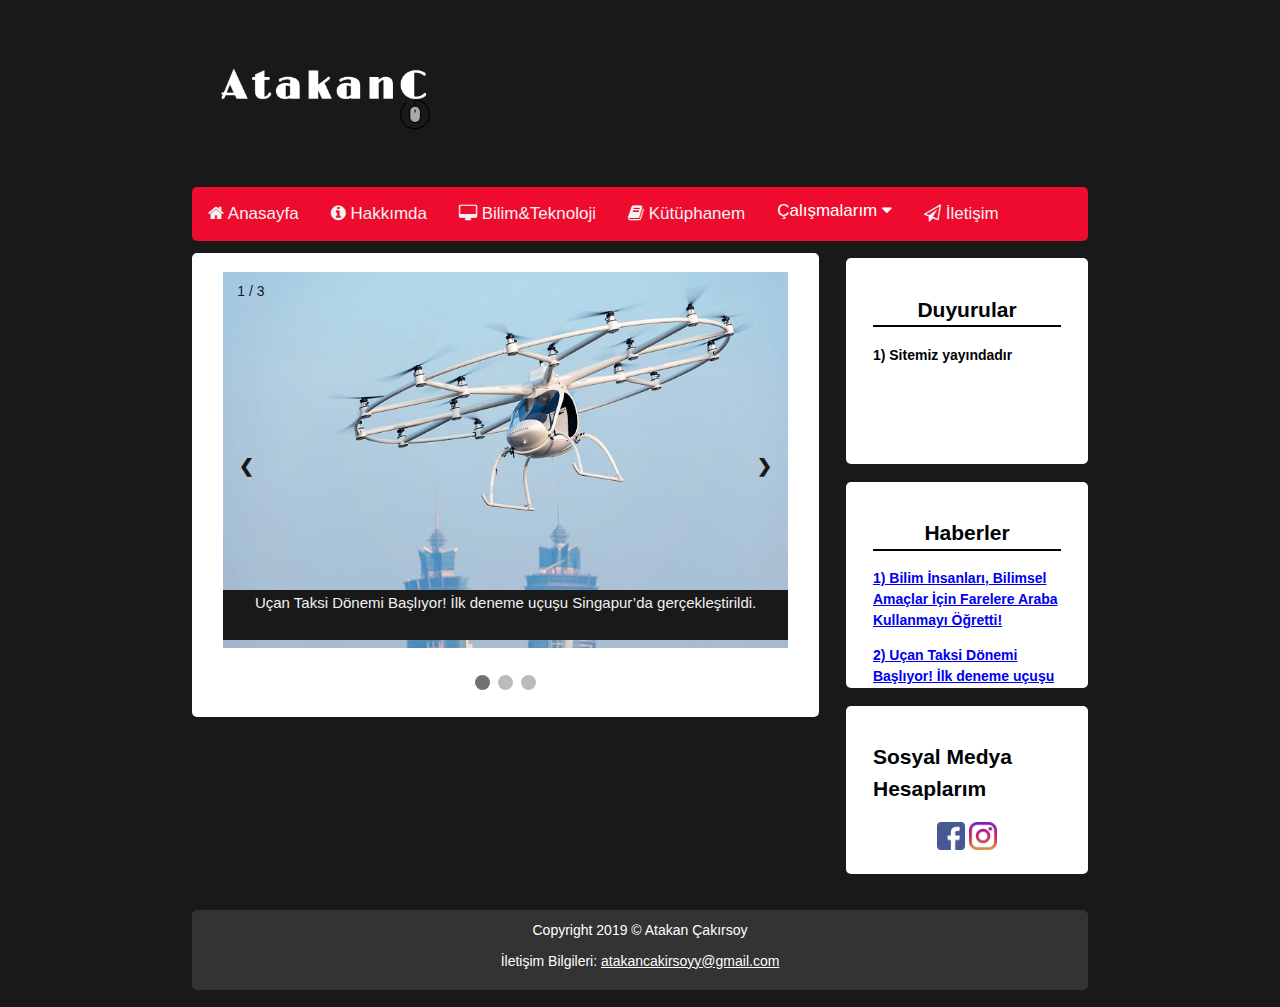
<file: index.html>
<!--Responsive yapı için alınan kaynak https://www.youtube.com/watch?v=eOG90Q8EfRo-->
<html>

<head>
    <title>Atakan Çakırsoy - Kişisel Sayfam</title>
    <meta charset="utf-8" />
    <link rel="stylesheet" href="style.css" type="text/css" />
    <meta name="viewport" content="width=device-width, initial-scale=1.0">
    <!--Dropdown menü için icon; kaynak: https://www.w3schools.com/howto/howto_js_responsive_navbar_dropdown.asp -->
    <!--Menüde iconları kullanabilmek için eklenen kütüphane-->
    <link rel="stylesheet" href="https://cdnjs.cloudflare.com/ajax/libs/font-awesome/4.7.0/css/font-awesome.min.css">
    <style>
    /*Slider Kaynak: https://www.w3schools.com/howto/howto_js_slideshow.asp*/
        
        .slider-content {
            width: 100%;
            position: relative;
            margin: auto;
        }
        /*Slider Kaynak: https://www.w3schools.com/howto/howto_js_slideshow.asp*/
        
        .previous,
        .next {
            cursor: pointer;
            position: absolute;
            top: 50%;
            width: auto;
            padding: 16px;
            margin-top: -22px;
            color: #191919;
            font-weight: bold;
            font-size: 18px;
            transition: 0.6s ease;
            border-radius: 0 3px 3px 0;
            user-select: none;
        }
        /*Slider Kaynak: https://www.w3schools.com/howto/howto_js_slideshow.asp*/
        
        .next {
            right: 0;
            border-radius: 3px 0 0 3px;
        }
        /*Slider Kaynak: https://www.w3schools.com/howto/howto_js_slideshow.asp*/
        
        .previous:hover,
        .next:hover {
            background-color: rgba(41, 41, 41, 0.8);
        }
        /*Slider Kaynak: https://www.w3schools.com/howto/howto_js_slideshow.asp*/
        
        .text {
            color: #f2f2f2;
            font-size: 15px;
            position: absolute;
            bottom: 8px;
            width: 100%;
            text-align: center;
            background-color: #191919;
            height: 50px;
        }
        /*Slider Kaynak: https://www.w3schools.com/howto/howto_js_slideshow.asp*/
        
        .number {
            color: #191919;
            font-size: 14px;
            padding: 7px 14px;
            position: absolute;
            top: 0;
        }
        /*Slider Kaynak: https://www.w3schools.com/howto/howto_js_slideshow.asp*/
        
        .dot {
            cursor: pointer;
            height: 15px;
            width: 15px;
            margin: 0 2px;
            background-color: #bbb;
            border-radius: 50%;
            display: inline-block;
            transition: background-color 0.6s ease;
        }
        /*Slider Kaynak: https://www.w3schools.com/howto/howto_js_slideshow.asp*/
        
        .active,
        .dot:hover {
            background-color: #717171;
        }
        /*Slider Kaynak: https://www.w3schools.com/howto/howto_js_slideshow.asp*/
        
        .effect {
            -webkit-animation-name: effect;
            -webkit-animation-duration: 1.5s;
            animation-name: effect;
            animation-duration: 1.5s;
        }
        /*Slider Kaynak: https://www.w3schools.com/howto/howto_js_slideshow.asp*/
        
        @-webkit-keyframes effect {
            from {
                opacity: .4
            }
            to {
                opacity: 1
            }
        }
        /*Slider Kaynak: https://www.w3schools.com/howto/howto_js_slideshow.asp*/
        
        @keyframes effect {
            from {
                opacity: .4
            }
            to {
                opacity: 1
            }
        }
        /*Slider Kaynak: https://www.w3schools.com/howto/howto_js_slideshow.asp*/
        
        @media only screen and (max-width: 600px) {
            .previous,
            .next {
                font-size: 11px;
            }
            .text {
                font-size: 10px;
                position: absolute;
                bottom: 4px;
                width: 100%;
                height: 45px;
            }
        }
    }
    </style>
</head>

<body class="body">
    <!-- yukarı tuşu kaynak: https://www.w3schools.com/howto/howto_js_scroll_to_top.asp-->
    <button onclick="topFunction()" id="yukarıButon">Yukarı</button>
    <!--Responsive yapı için alınan kaynak https://www.youtube.com/watch?v=eOG90Q8EfRo-->
    <header class="mainHeader">
        <!--Logo için kaynak: https://logomakr.com/-->
        <img src="img/logo.png" />
        <!--DropDown menü kaynak: https://www.w3schools.com/howto/howto_js_responsive_navbar_dropdown.asp-->
        <!--İconlar için kaynak: https://fontawesome.com/v4.7.0/icons/-->
        <div class="nav" id="navid">
            <a href="index.html">
                <i class="fa fa-home"></i>
                <span>Anasayfa</span>
            </a>
            <a href="hakkimda.html" target="_blank">
                <i class="fa fa-info-circle"></i>
                <span>Hakkımda</span>
            </a>
            <a href="bilimteknoloji.html">
                <i class="fa fa-desktop"></i>
                <span>Bilim&Teknoloji</span>
            </a>
            <a href="kutuphanem.html">
                <i class="fa fa-book"></i>
                <span>Kütüphanem</span>
            </a>
            <div class="dropdown-menu">
                <button class="dropdownbutton">Çalışmalarım
                <i class="fa fa-caret-down"></i>
              </button>
                <div class="dropdown-links">
                    <a href="aspnetmvc.html" target="_blank">ASP.NET MVC</a>
                    <a href="reactnative.html" target="_blank">React Native</a>
                    <a href="ionic.html" target="_blank">Ionic</a>
                </div>
            </div>
            <a href="iletisim.html">
                <i class="fa fa-paper-plane-o"></i>
                <span>İletişim</span>
            </a>
            <a href="javascript:void(0);" style="font-size:15px;" class="icon" onclick="forDropdown()">&#9776;</a>
        </div>
    </header>
    <!--Responsive yapı için alınan kaynak https://www.youtube.com/watch?v=eOG90Q8EfRo-->
    <div class="mainContent">
        <div class="content">
            <article class="topcontent">
                <content>
                    <!--Slider Kaynak: https://www.w3schools.com/howto/howto_js_slideshow.asp-->
                    <div class="slider-content">

                        <div class="slider effect">
                            <div class="number">1 / 3</div>
                            <a href="ucantaksi.html" target="_blank"><img src="img/ucantaksi.jpg" style="width:100%">
                                <div class="text">Uçan Taksi Dönemi Başlıyor! İlk deneme uçuşu Singapur’da gerçekleştirildi.</div>
                            </a>
                        </div>

                        <div class="slider effect">
                            <div class="number">2 / 3</div>
                            <a href="bilimselamac.html" target="_blank"><img src="img/fare.jpg" style="width:100%">
                                <div class="text"> Bilim İnsanları, Bilimsel Amaçlar İçin Farelere Araba Kullanmayı Öğretti!</div>
                            </a>
                        </div>
                        <div class="slider effect">
                            <div class="number">3 / 3</div>
                            <a href="aspnetmvc.html" target="_blank"><img src="img/aspnetmvcslider.PNG" style="width:100%">
                                <div class="text"> ASP.NET MVC ile geliştirdiğim proje!</div>
                            </a>
                        </div>

                        <a class="previous" onclick="plusSlides(-1)">&#10094;</a>
                        <a class="next" onclick="plusSlides(1)">&#10095;</a>

                    </div>
                    <br>

                    <div style="text-align:center">
                        <span class="dot" onclick="currentSlide(1)"></span>
                        <span class="dot" onclick="currentSlide(2)"></span>
                        <span class="dot" onclick="currentSlide(3)"></span>
                    </div>
                </content>
            </article>
        </div>
    </div>
    <aside class="top-sidebar">
        <article>
            <center>
                <h2 class="anasayfah2">Duyurular</h2>
            </center>
            <p><b>1) Sitemiz yayındadır</b></p>
        </article>
    </aside>
    <aside class="middle-sidebar">
        <article>
            <center>
                <h2 class="anasayfah2">Haberler</h2>
            </center>
            <p><b><a href="bilimselamac.html" target="_blank">1) Bilim İnsanları, Bilimsel Amaçlar İçin Farelere Araba Kullanmayı Öğretti!</a></b></p>
            <p><b><a href="ucantaksi.html" target="_blank">2) Uçan Taksi Dönemi Başlıyor! İlk deneme uçuşu Singapur’da gerçekleştirildi.</a></b></p>
        </article>
    </aside>
    <aside class="bottom-sidebar">
        <article>
            <h2>Sosyal Medya Hesaplarım</h2>
            <center>
                <a href="https://www.facebook.com/atakan.cakirsoy2" target="_blank"><img src="img/facebook.png" width="15%" /></a>
                <a href="https://www.instagram.com/atakancakirsoy/?hl=tr" target="_blank"><img src="img/instagram.png" width="15%" /></a>
            </center>
        </article>
    </aside>
    <footer class="mainFooter">
        <center>
            <p>Copyright 2019 &copy; Atakan Çakırsoy</p>
            <p>İletişim Bilgileri: <a href="mailto:atakancakirsoyy@gmail.com">atakancakirsoyy@gmail.com</a></p>
        </center>
    </footer>
    <script>
        //DropDown menü kaynak: https://www.w3schools.com/howto/howto_js_responsive_navbar_dropdown.asp
        function forDropdown() {
            var x = document.getElementById("navid");
            if (x.className === "nav") {
                x.className += " responsive";
            } else {
                x.className = "nav";
            }
        }
        //Slider Kaynak: https://www.w3schools.com/howto/howto_js_slideshow.asp
        var slideIndex = 1;
        showSlides(slideIndex);

        function plusSlides(n) {
            showSlides(slideIndex += n);
        }

        function currentSlide(n) {
            showSlides(slideIndex = n);
        }

        function showSlides(n) {
            var i;
            var slider = document.getElementsByClassName("slider");
            var dots = document.getElementsByClassName("dot");
            if (n > slider.length) {
                slideIndex = 1
            }
            if (n < 1) {
                slideIndex = slider.length
            }
            for (i = 0; i < slider.length; i++) {
                slider[i].style.display = "none";
            }
            for (i = 0; i < dots.length; i++) {
                dots[i].className = dots[i].className.replace(" active", "");
            }
            slider[slideIndex - 1].style.display = "block";
            dots[slideIndex - 1].className += " active";
        }
        //yukarı tuşu kaynak: https://www.w3schools.com/howto/howto_js_scroll_to_top.asp
        var mybutton = document.getElementById("yukarıButon");

        window.onscroll = function() {
            scrollFunction()
        };
        //yukarı tuşu kaynak: https://www.w3schools.com/howto/howto_js_scroll_to_top.asp
        function scrollFunction() {
            if (document.body.scrollTop > 20 || document.documentElement.scrollTop > 20) {
                mybutton.style.display = "block";
            } else {
                mybutton.style.display = "none";
            }
        }
        //yukarı tuşu kaynak: https://www.w3schools.com/howto/howto_js_scroll_to_top.asp
        function topFunction() {
            document.body.scrollTop = 0;
            document.documentElement.scrollTop = 0;
        }
    </script>
</body>

</html>
</file>
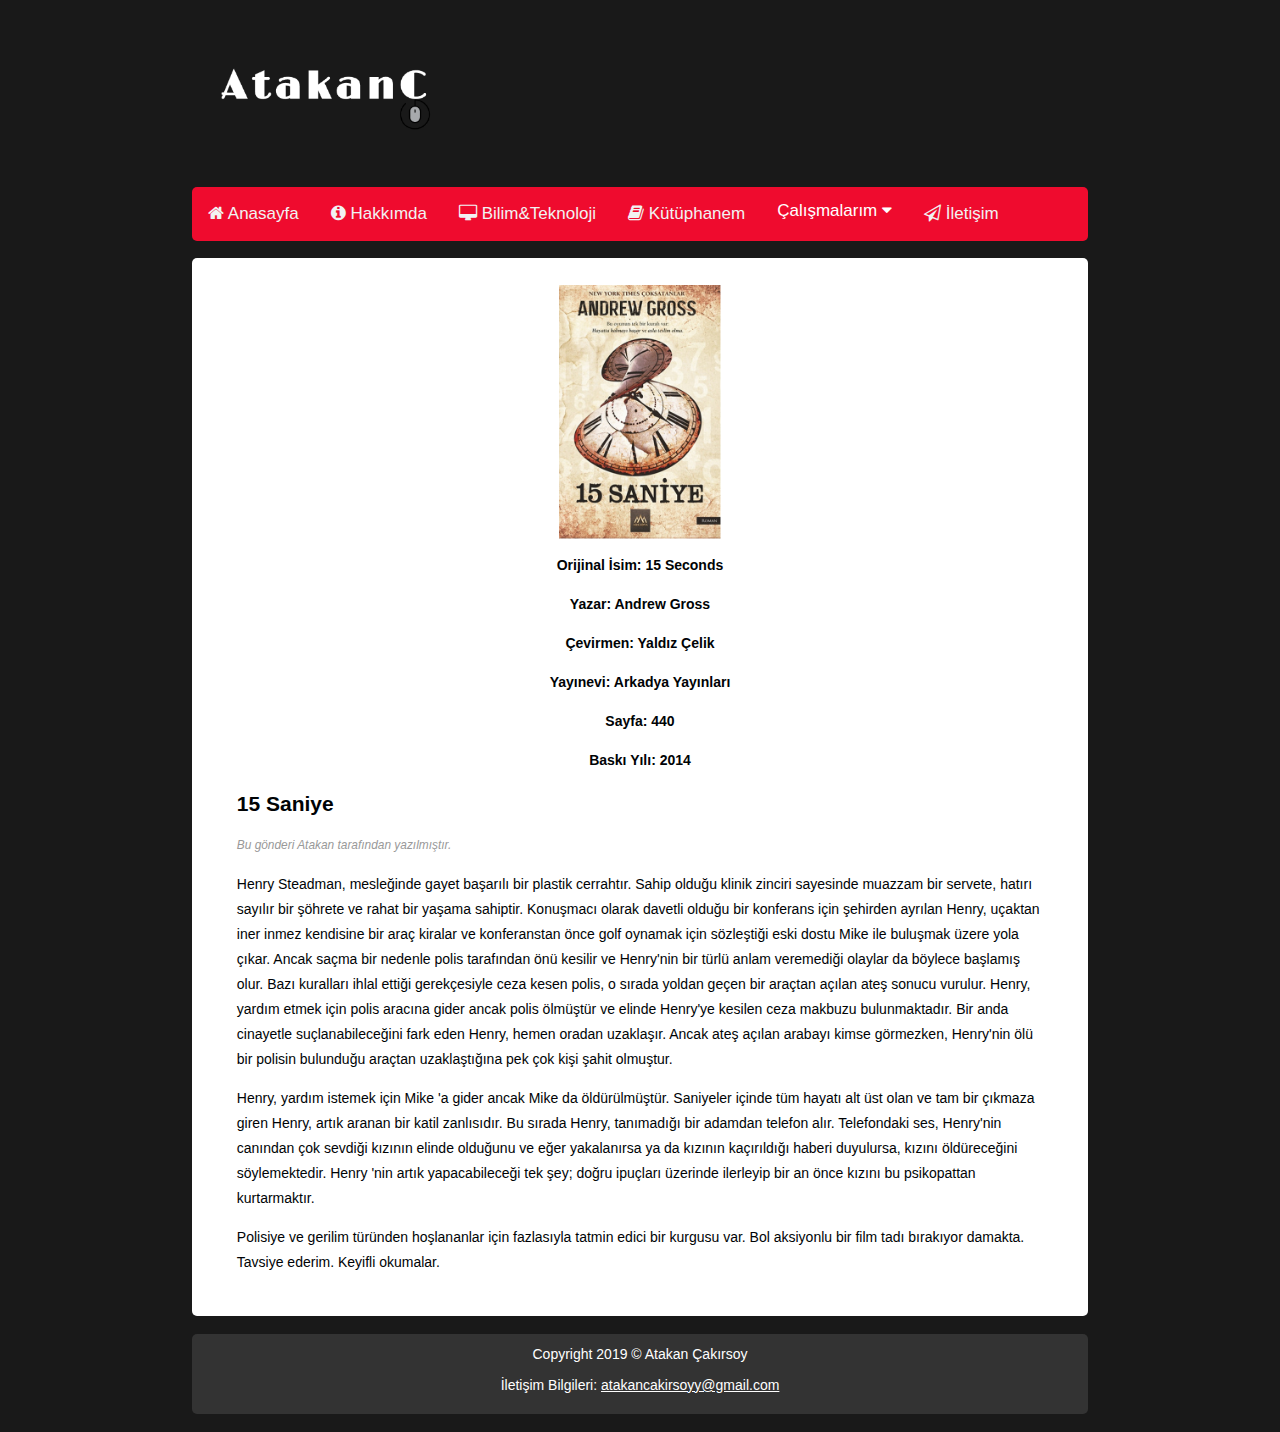
<file: 15saniye.html>
<!--Responsive yapı için alınan kaynak https://www.youtube.com/watch?v=eOG90Q8EfRo-->
<html>

<head>
    <title>Atakan Çakırsoy - Kişisel Sayfam</title>
    <meta charset="utf-8" />
    <link rel="stylesheet" href="style.css" type="text/css" />
    <meta name="viewport" content="width=device-width, initial-scale=1.0">
    <!--Dropdown menü için icon; kaynak: https://www.w3schools.com/howto/howto_js_responsive_navbar_dropdown.asp -->
    <!--Menüde iconları kullanabilmek için eklenen kütüphane-->
    <link rel="stylesheet" href="https://cdnjs.cloudflare.com/ajax/libs/font-awesome/4.7.0/css/font-awesome.min.css">
    <style>
        .kutuphanem-content {
            background-color: #FFF;
            border-radius: 5px;
            -moz-border-radius: 5px;
            -webkit-border-radius: 5px;
            padding: 3% 5%;
            margin-top: 2%;
        }
        
        .kutuphanem-main-content {
            width: 100%;
            float: left;
        }
    </style>
</head>

<body class="body">
    <!-- yukarı tuşu kaynak: https://www.w3schools.com/howto/howto_js_scroll_to_top.asp-->
    <button onclick="topFunction()" id="yukarıButon">Yukarı</button>
    <!--Responsive yapı için alınan kaynak https://www.youtube.com/watch?v=eOG90Q8EfRo-->
    <header class="mainHeader">
        <!--Logo için kaynak: https://logomakr.com/-->
        <img src="img/logo.png" />
        <!--DropDown menü kaynak: https://www.w3schools.com/howto/howto_js_responsive_navbar_dropdown.asp-->
        <!--İconlar için kaynak: https://fontawesome.com/v4.7.0/icons/-->
        <div class="nav" id="navid">
            <a href="index.html">
                <i class="fa fa-home"></i>
                <span>Anasayfa</span>
            </a>
            <a href="hakkimda.html" target="_blank">
                <i class="fa fa-info-circle"></i>
                <span>Hakkımda</span>
            </a>
            <a href="bilimteknoloji.html">
                <i class="fa fa-desktop"></i>
                <span>Bilim&Teknoloji</span>
            </a>
            <a href="kutuphanem.html">
                <i class="fa fa-book"></i>
                <span>Kütüphanem</span>
            </a>
            <div class="dropdown-menu">
                <button class="dropdownbutton">Çalışmalarım
                    <i class="fa fa-caret-down"></i>
                  </button>
                <div class="dropdown-links">
                    <a href="aspnetmvc.html" target="_blank">ASP.NET MVC</a>
                    <a href="reactnative.html" target="_blank">React Native</a>
                    <a href="ionic.html" target="_blank">Ionic</a>
                </div>
            </div>
            <a href="iletisim.html">
                <i class="fa fa-paper-plane-o"></i>
                <span>İletişim</span>
            </a>
            <a href="javascript:void(0);" style="font-size:15px;" class="icon" onclick="forDropdown()">&#9776;</a>
        </div>
    </header>
    <!--Responsive yapı için alınan kaynak https://www.youtube.com/watch?v=eOG90Q8EfRo-->
    <div class="mainContent">
        <div class="kutuphanem-main-content">
            <article class="kutuphanem-content">
                <center><img src="img/15saniye.jpg" width="20%" alt="Öksüzler Treni" class="kitapresim" /></center>
                <center><b><p>Orijinal İsim: 15 Seconds</p>
                <p>Yazar: Andrew Gross</p>
                <p>Çevirmen: Yaldız Çelik</p>
                <p>Yayınevi: Arkadya Yayınları</p>
                <p>Sayfa: 440</p>
                <p>Baskı Yılı: 2014</p></b></center>
                <header>
                    <h2>15 Saniye</h2>
                </header>
                <footer>
                    <p class="post-info">Bu gönderi Atakan tarafından yazılmıştır.</p>
                </footer>
                <content>
                    <!--Yazının kaynağı: https://adreamreader.blogspot.com/2015/03/15-saniye-andrew-gross.html-->
                    <p>Henry Steadman, mesleğinde gayet başarılı bir plastik cerrahtır. Sahip olduğu klinik zinciri sayesinde muazzam bir servete, hatırı sayılır bir şöhrete ve rahat bir yaşama sahiptir. Konuşmacı olarak davetli olduğu bir konferans için
                        şehirden ayrılan Henry, uçaktan iner inmez kendisine bir araç kiralar ve konferanstan önce golf oynamak için sözleştiği eski dostu Mike ile buluşmak üzere yola çıkar. Ancak saçma bir nedenle polis tarafından önü kesilir ve Henry'nin
                        bir türlü anlam veremediği olaylar da böylece başlamış olur. Bazı kuralları ihlal ettiği gerekçesiyle ceza kesen polis, o sırada yoldan geçen bir araçtan açılan ateş sonucu vurulur. Henry, yardım etmek için polis aracına gider
                        ancak polis ölmüştür ve elinde Henry'ye kesilen ceza makbuzu bulunmaktadır. Bir anda cinayetle suçlanabileceğini fark eden Henry, hemen oradan uzaklaşır. Ancak ateş açılan arabayı kimse görmezken, Henry'nin ölü bir polisin bulunduğu
                        araçtan uzaklaştığına pek çok kişi şahit olmuştur.
                    </p>
                    <p>Henry, yardım istemek için Mike 'a gider ancak Mike da öldürülmüştür. Saniyeler içinde tüm hayatı alt üst olan ve tam bir çıkmaza giren Henry, artık aranan bir katil zanlısıdır. Bu sırada Henry, tanımadığı bir adamdan telefon alır.
                        Telefondaki ses, Henry'nin canından çok sevdiği kızının elinde olduğunu ve eğer yakalanırsa ya da kızının kaçırıldığı haberi duyulursa, kızını öldüreceğini söylemektedir. Henry 'nin artık yapacabileceği tek şey; doğru ipuçları
                        üzerinde ilerleyip bir an önce kızını bu psikopattan kurtarmaktır.
                    </p>
                    <p>Polisiye ve gerilim türünden hoşlananlar için fazlasıyla tatmin edici bir kurgusu var. Bol aksiyonlu bir film tadı bırakıyor damakta. Tavsiye ederim. Keyifli okumalar. </p>
                </content>
            </article>
        </div>
    </div>
    <footer class="mainFooter">
        <center>
            <p>Copyright 2019 &copy; Atakan Çakırsoy</p>
            <p>İletişim Bilgileri: <a href="mailto:atakancakirsoyy@gmail.com">atakancakirsoyy@gmail.com</a></p>
        </center>
    </footer>
    <script>
        //DropDown menü kaynak: https://www.w3schools.com/howto/howto_js_responsive_navbar_dropdown.asp
        function forDropdown() {
            var x = document.getElementById("navid");
            if (x.className === "nav") {
                x.className += " responsive";
            } else {
                x.className = "nav";
            }
        }
        //yukarı tuşu kaynak: https://www.w3schools.com/howto/howto_js_scroll_to_top.asp
        var mybutton = document.getElementById("yukarıButon");

        window.onscroll = function() {
            scrollFunction()
        };
        //yukarı tuşu kaynak: https://www.w3schools.com/howto/howto_js_scroll_to_top.asp
        function scrollFunction() {
            if (document.body.scrollTop > 20 || document.documentElement.scrollTop > 20) {
                mybutton.style.display = "block";
            } else {
                mybutton.style.display = "none";
            }
        }
        //yukarı tuşu kaynak: https://www.w3schools.com/howto/howto_js_scroll_to_top.asp
        function topFunction() {
            document.body.scrollTop = 0;
            document.documentElement.scrollTop = 0;
        }
    </script>
</body>

</html>
</file>
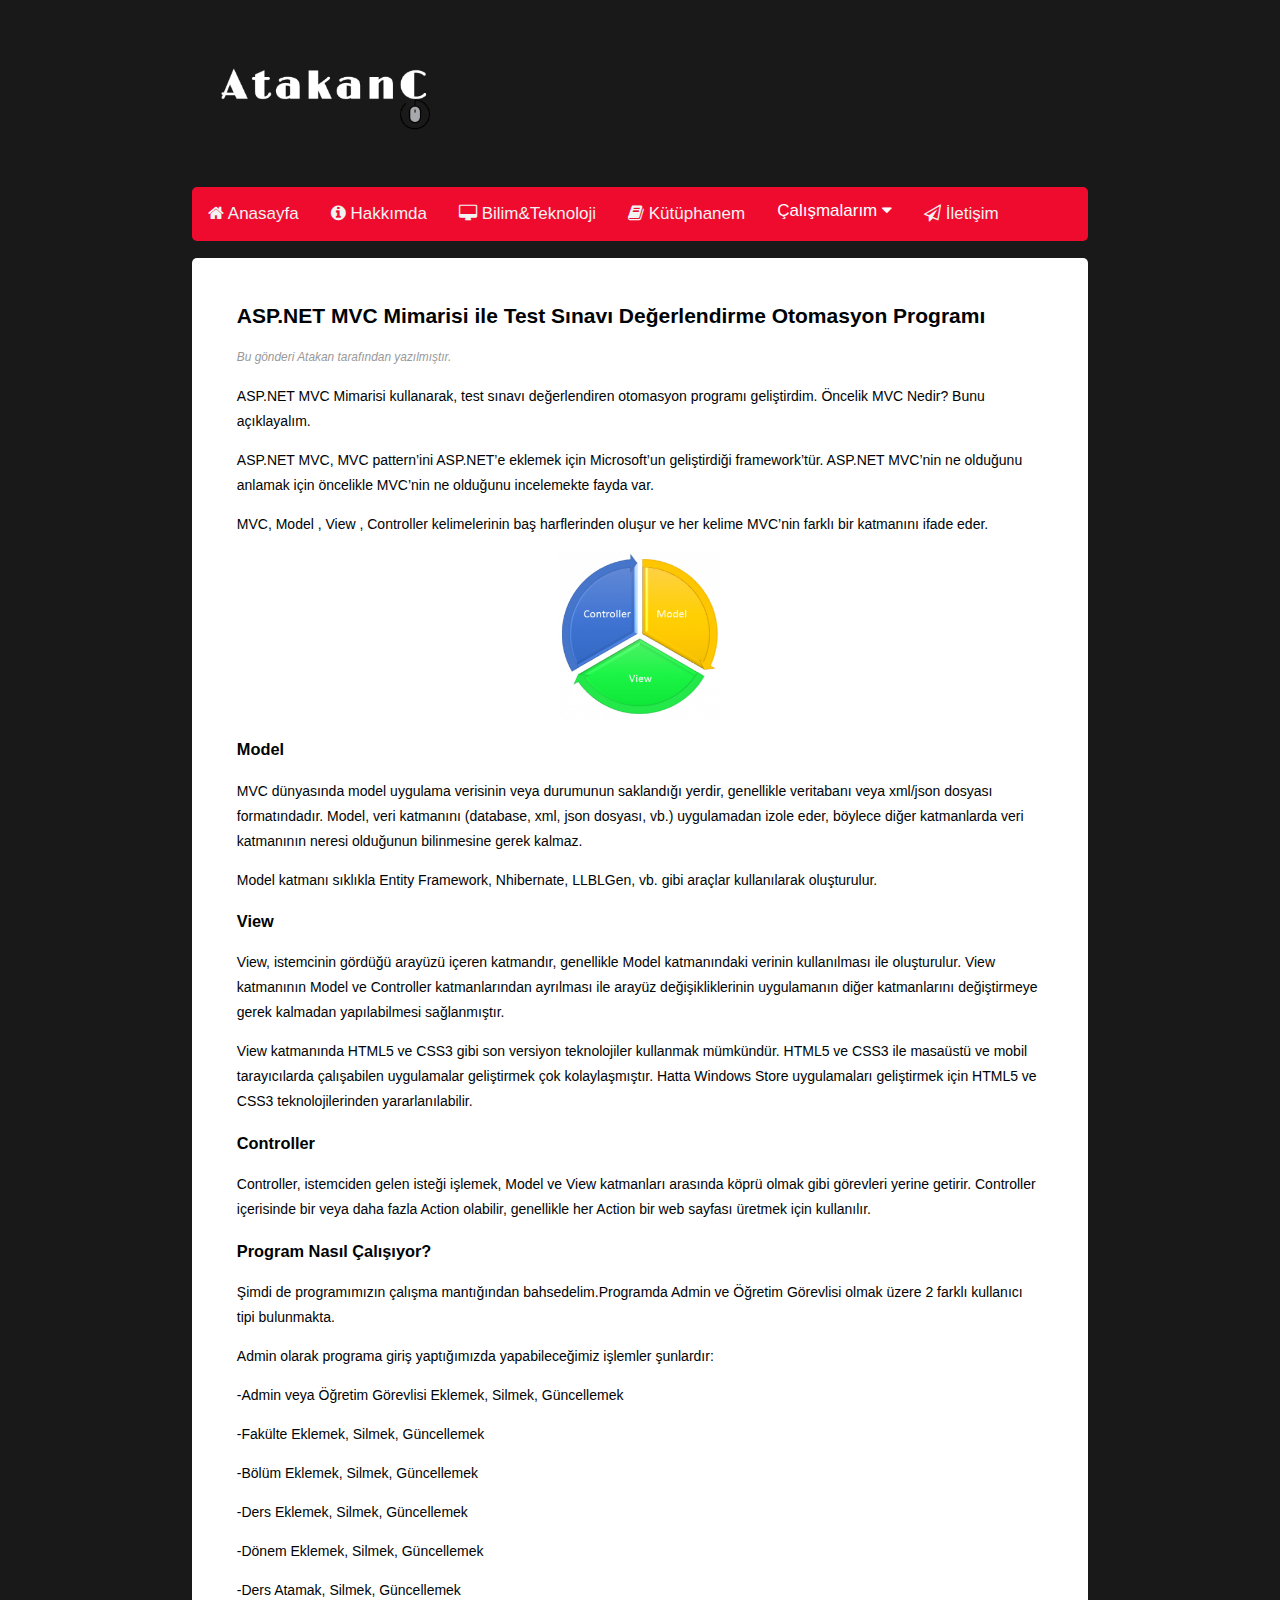
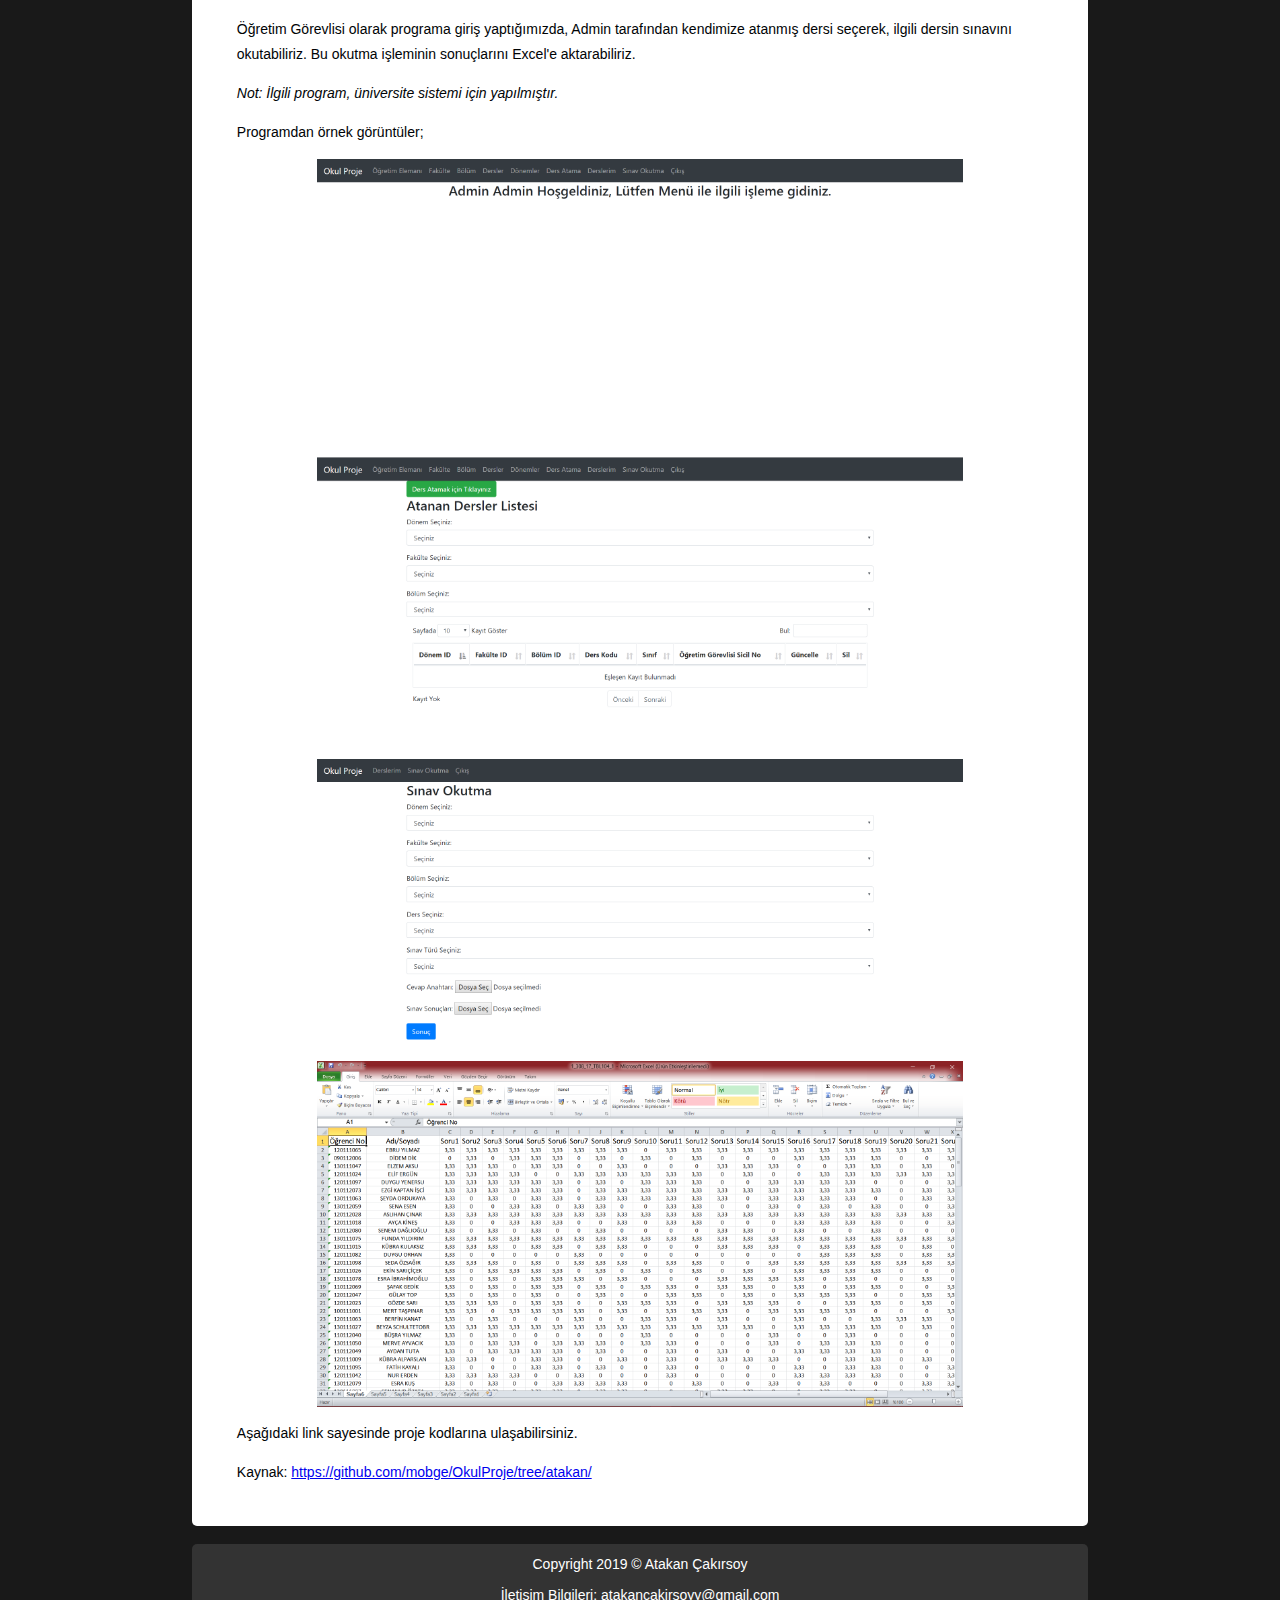
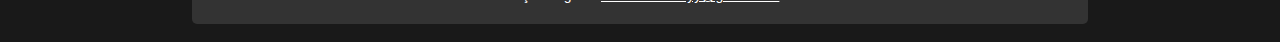
<file: aspnetmvc.html>
<!--Responsive yapı için alınan kaynak https://www.youtube.com/watch?v=eOG90Q8EfRo-->
<html>

<head>
    <title>Atakan Çakırsoy - Kişisel Sayfam</title>
    <meta charset="utf-8" />
    <link rel="stylesheet" href="style.css" type="text/css" />
    <meta name="viewport" content="width=device-width, initial-scale=1.0">
    <!--Dropdown menü için icon; kaynak: https://www.w3schools.com/howto/howto_js_responsive_navbar_dropdown.asp -->
    <!--Menüde iconları kullanabilmek için eklenen kütüphane-->
    <link rel="stylesheet" href="https://cdnjs.cloudflare.com/ajax/libs/font-awesome/4.7.0/css/font-awesome.min.css">
    <style>
        .bilimteknoloji-content {
            background-color: #FFF;
            border-radius: 5px;
            -moz-border-radius: 5px;
            -webkit-border-radius: 5px;
            padding: 3% 5%;
            margin-top: 2%;
        }
        
        .bilimteknoloji-main-content {
            width: 100%;
            float: left;
        }
    </style>
</head>

<body class="body">
    <!-- yukarı tuşu kaynak: https://www.w3schools.com/howto/howto_js_scroll_to_top.asp-->
    <button onclick="topFunction()" id="yukarıButon">Yukarı</button>
    <!--Responsive yapı için alınan kaynak https://www.youtube.com/watch?v=eOG90Q8EfRo-->
    <header class="mainHeader">
        <!--Logo için kaynak: https://logomakr.com/-->
        <img src="img/logo.png" />
        <!--DropDown menü kaynak: https://www.w3schools.com/howto/howto_js_responsive_navbar_dropdown.asp-->
        <!--İconlar için kaynak: https://fontawesome.com/v4.7.0/icons/-->
        <div class="nav" id="navid">
            <a href="index.html">
                <i class="fa fa-home"></i>
                <span>Anasayfa</span>
            </a>
            <a href="hakkimda.html" target="_blank">
                <i class="fa fa-info-circle"></i>
                <span>Hakkımda</span>
            </a>
            <a href="bilimteknoloji.html">
                <i class="fa fa-desktop"></i>
                <span>Bilim&Teknoloji</span>
            </a>
            <a href="kutuphanem.html">
                <i class="fa fa-book"></i>
                <span>Kütüphanem</span>
            </a>
            <div class="dropdown-menu">
                <button class="dropdownbutton">Çalışmalarım
                    <i class="fa fa-caret-down"></i>
                  </button>
                <div class="dropdown-links">
                    <a href="aspnetmvc.html" target="_blank">ASP.NET MVC</a>
                    <a href="reactnative.html" target="_blank">React Native</a>
                    <a href="ionic.html" target="_blank">Ionic</a>
                </div>
            </div>
            <a href="iletisim.html">
                <i class="fa fa-paper-plane-o"></i>
                <span>İletişim</span>
            </a>
            <a href="javascript:void(0);" style="font-size:15px;" class="icon" onclick="forDropdown()">&#9776;</a>
        </div>
    </header>
    <!--Responsive yapı için alınan kaynak https://www.youtube.com/watch?v=eOG90Q8EfRo-->
    <div class="mainContent">
        <div class="bilimteknoloji-main-content">
            <article class="bilimteknoloji-content">
                <header>
                    <h2>ASP.NET MVC Mimarisi ile Test Sınavı Değerlendirme Otomasyon Programı</h2>
                </header>
                <footer>
                    <p class="post-info">Bu gönderi Atakan tarafından yazılmıştır.</p>
                </footer>
                <content>
                    <!--Yazının kaynağı: http://www.borakasmer.com/asp-net-mvc-nedir-ne-ise-yarar/-->
                    <p>ASP.NET MVC Mimarisi kullanarak, test sınavı değerlendiren otomasyon programı geliştirdim. Öncelik MVC Nedir? Bunu açıklayalım.
                    </p>
                    <p>ASP.NET MVC, MVC pattern’ini ASP.NET’e eklemek için Microsoft’un geliştirdiği framework’tür. ASP.NET MVC’nin ne olduğunu anlamak için öncelikle MVC’nin ne olduğunu incelemekte fayda var.</p>
                    <p>MVC, Model , View , Controller kelimelerinin baş harflerinden oluşur ve her kelime MVC’nin farklı bir katmanını ifade eder.</p>
                    <center><img src="img/mvc.png" width="20%" alt="MVC" class="resim" /></center>
                    <h3>Model</h3>
                    <p>MVC dünyasında model uygulama verisinin veya durumunun saklandığı yerdir, genellikle veritabanı veya xml/json dosyası formatındadır. Model, veri katmanını (database, xml, json dosyası, vb.) uygulamadan izole eder, böylece diğer katmanlarda
                        veri katmanının neresi olduğunun bilinmesine gerek kalmaz.</p>
                    <p>Model katmanı sıklıkla Entity Framework, Nhibernate, LLBLGen, vb. gibi araçlar kullanılarak oluşturulur.</p>
                    <h3>View</h3>
                    <p>View, istemcinin gördüğü arayüzü içeren katmandır, genellikle Model katmanındaki verinin kullanılması ile oluşturulur. View katmanının Model ve Controller katmanlarından ayrılması ile arayüz değişikliklerinin uygulamanın diğer katmanlarını
                        değiştirmeye gerek kalmadan yapılabilmesi sağlanmıştır.</p>
                    <p>View katmanında HTML5 ve CSS3 gibi son versiyon teknolojiler kullanmak mümkündür. HTML5 ve CSS3 ile masaüstü ve mobil tarayıcılarda çalışabilen uygulamalar geliştirmek çok kolaylaşmıştır. Hatta Windows Store uygulamaları geliştirmek
                        için HTML5 ve CSS3 teknolojilerinden yararlanılabilir.</p>
                    <h3>Controller</h3>
                    <p>Controller, istemciden gelen isteği işlemek, Model ve View katmanları arasında köprü olmak gibi görevleri yerine getirir. Controller içerisinde bir veya daha fazla Action olabilir, genellikle her Action bir web sayfası üretmek için
                        kullanılır.
                    </p>
                    <h3>Program Nasıl Çalışıyor?</h3>
                    <p>Şimdi de programımızın çalışma mantığından bahsedelim.Programda Admin ve Öğretim Görevlisi olmak üzere 2 farklı kullanıcı tipi bulunmakta.</p>
                    <p>Admin olarak programa giriş yaptığımızda yapabileceğimiz işlemler şunlardır:</p>
                    <p>-Admin veya Öğretim Görevlisi Eklemek, Silmek, Güncellemek</p>
                    <p>-Fakülte Eklemek, Silmek, Güncellemek</p>
                    <p>-Bölüm Eklemek, Silmek, Güncellemek</p>
                    <p>-Ders Eklemek, Silmek, Güncellemek</p>
                    <p>-Dönem Eklemek, Silmek, Güncellemek</p>
                    <p>-Ders Atamak, Silmek, Güncellemek</p>
                    <p>Öğretim Görevlisi olarak programa giriş yaptığımızda, Admin tarafından kendimize atanmış dersi seçerek, ilgili dersin sınavını okutabiliriz. Bu okutma işleminin sonuçlarını Excel'e aktarabiliriz.</p>
                    <p><em>Not: İlgili program, üniversite sistemi için yapılmıştır.</em></p>
                    <p>Programdan örnek görüntüler;</p>
                    <center><img src="img/aspnetmvc1.PNG" width="80%" class="resim" />
                        <img src="img/aspnetmvc2.PNG" width="80%" class="resim" />
                        <img src="img/aspnetmvc3.PNG" width="80%" class="resim" />
                        <img src="img/aspnetmvc4.PNG" width="80%" class="resim" /></center>
                    <p>Aşağıdaki link sayesinde proje kodlarına ulaşabilirsiniz.</p>
                    <p>Kaynak: <a href="https://github.com/mobge/OkulProje/tree/atakan" target="_blank">https://github.com/mobge/OkulProje/tree/atakan/</a></p>
                </content>
            </article>
        </div>
    </div>
    <footer class="mainFooter">
        <center>
            <p>Copyright 2019 &copy; Atakan Çakırsoy</p>
            <p>İletişim Bilgileri: <a href="mailto:atakancakirsoyy@gmail.com">atakancakirsoyy@gmail.com</a></p>
        </center>
    </footer>
    <script>
        //DropDown menü kaynak: https://www.w3schools.com/howto/howto_js_responsive_navbar_dropdown.asp
        function forDropdown() {
            var x = document.getElementById("navid");
            if (x.className === "nav") {
                x.className += " responsive";
            } else {
                x.className = "nav";
            }
        }
        //yukarı tuşu kaynak: https://www.w3schools.com/howto/howto_js_scroll_to_top.asp
        var mybutton = document.getElementById("yukarıButon");

        window.onscroll = function() {
            scrollFunction()
        };
        //yukarı tuşu kaynak: https://www.w3schools.com/howto/howto_js_scroll_to_top.asp
        function scrollFunction() {
            if (document.body.scrollTop > 20 || document.documentElement.scrollTop > 20) {
                mybutton.style.display = "block";
            } else {
                mybutton.style.display = "none";
            }
        }
        //yukarı tuşu kaynak: https://www.w3schools.com/howto/howto_js_scroll_to_top.asp
        function topFunction() {
            document.body.scrollTop = 0;
            document.documentElement.scrollTop = 0;
        }
    </script>
</body>

</html>
</file>
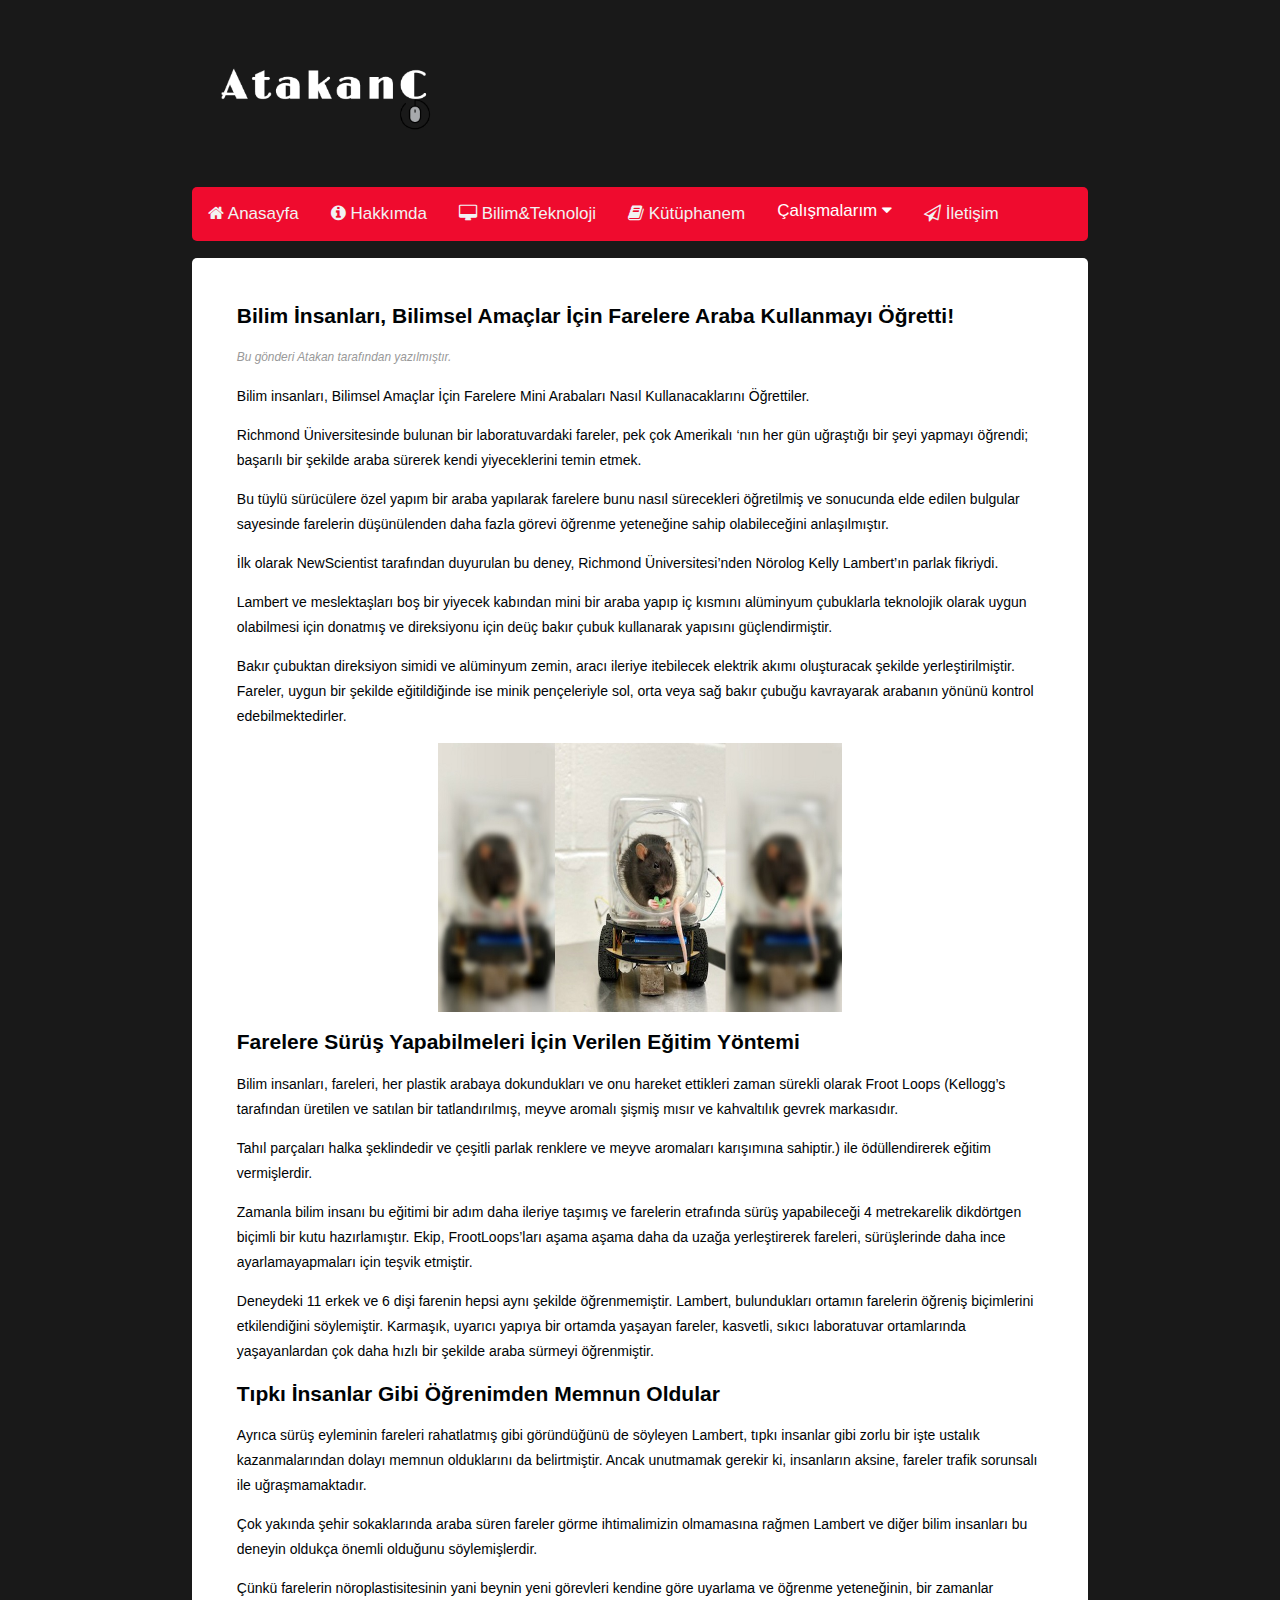
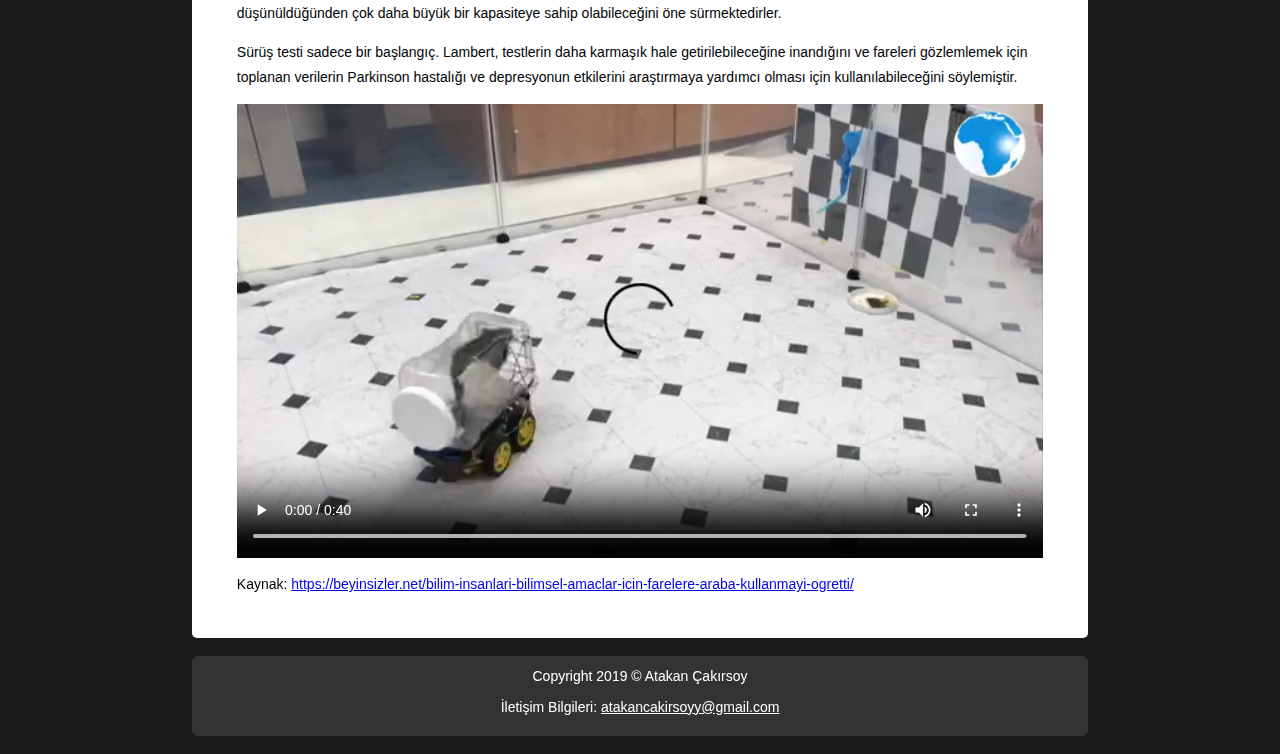
<file: bilimselamac.html>
<!--Responsive yapı için alınan kaynak https://www.youtube.com/watch?v=eOG90Q8EfRo-->
<html>

<head>
    <title>Atakan Çakırsoy - Kişisel Sayfam</title>
    <meta charset="utf-8" />
    <link rel="stylesheet" href="style.css" type="text/css" />
    <meta name="viewport" content="width=device-width, initial-scale=1.0">
    <!--Dropdown menü için icon; kaynak: https://www.w3schools.com/howto/howto_js_responsive_navbar_dropdown.asp -->
    <!--Menüde iconları kullanabilmek için eklenen kütüphane-->
    <link rel="stylesheet" href="https://cdnjs.cloudflare.com/ajax/libs/font-awesome/4.7.0/css/font-awesome.min.css">
    <style>
        .bilimteknoloji-content {
            background-color: #FFF;
            border-radius: 5px;
            -moz-border-radius: 5px;
            -webkit-border-radius: 5px;
            padding: 3% 5%;
            margin-top: 2%;
        }
        
        .bilimteknoloji-main-content {
            width: 100%;
            float: left;
        }
    </style>
</head>

<body class="body">
    <!-- yukarı tuşu kaynak: https://www.w3schools.com/howto/howto_js_scroll_to_top.asp-->
    <button onclick="topFunction()" id="yukarıButon">Yukarı</button>
    <!--Responsive yapı için alınan kaynak https://www.youtube.com/watch?v=eOG90Q8EfRo-->
    <header class="mainHeader">
        <!--Logo için kaynak: https://logomakr.com/-->
        <img src="img/logo.png" />
        <!--DropDown menü kaynak: https://www.w3schools.com/howto/howto_js_responsive_navbar_dropdown.asp-->
        <!--İconlar için kaynak: https://fontawesome.com/v4.7.0/icons/-->
        <div class="nav" id="navid">
            <a href="index.html">
                <i class="fa fa-home"></i>
                <span>Anasayfa</span>
            </a>
            <a href="hakkimda.html" target="_blank">
                <i class="fa fa-info-circle"></i>
                <span>Hakkımda</span>
            </a>
            <a href="bilimteknoloji.html">
                <i class="fa fa-desktop"></i>
                <span>Bilim&Teknoloji</span>
            </a>
            <a href="kutuphanem.html">
                <i class="fa fa-book"></i>
                <span>Kütüphanem</span>
            </a>
            <div class="dropdown-menu">
                <button class="dropdownbutton">Çalışmalarım
                    <i class="fa fa-caret-down"></i>
                  </button>
                <div class="dropdown-links">
                    <a href="aspnetmvc.html" target="_blank">ASP.NET MVC</a>
                    <a href="reactnative.html" target="_blank">React Native</a>
                    <a href="ionic.html" target="_blank">Ionic</a>
                </div>
            </div>
            <a href="iletisim.html">
                <i class="fa fa-paper-plane-o"></i>
                <span>İletişim</span>
            </a>
            <a href="javascript:void(0);" style="font-size:15px;" class="icon" onclick="forDropdown()">&#9776;</a>
        </div>
    </header>
    <!--Responsive yapı için alınan kaynak https://www.youtube.com/watch?v=eOG90Q8EfRo-->
    <div class="mainContent">
        <div class="bilimteknoloji-main-content">
            <article class="bilimteknoloji-content">
                <header>
                    <h2>Bilim İnsanları, Bilimsel Amaçlar İçin Farelere Araba Kullanmayı Öğretti!</h2>
                </header>
                <footer>
                    <p class="post-info">Bu gönderi Atakan tarafından yazılmıştır.</p>
                </footer>
                <content>
                    <p>Bilim insanları, Bilimsel Amaçlar İçin Farelere Mini Arabaları Nasıl Kullanacaklarını Öğrettiler.
                    </p>
                    <p>Richmond Üniversitesinde bulunan bir laboratuvardaki fareler, pek çok Amerikalı ‘nın her gün uğraştığı bir şeyi yapmayı öğrendi; başarılı bir şekilde araba sürerek kendi yiyeceklerini temin etmek.
                    </p>
                    <p>Bu tüylü sürücülere özel yapım bir araba yapılarak farelere bunu nasıl sürecekleri öğretilmiş ve sonucunda elde edilen bulgular sayesinde farelerin düşünülenden daha fazla görevi öğrenme yeteneğine sahip olabileceğini anlaşılmıştır.</p>
                    <p>İlk olarak NewScientist tarafından duyurulan bu deney, Richmond Üniversitesi’nden Nörolog Kelly Lambert’ın parlak fikriydi.</p>
                    <p>Lambert ve meslektaşları boş bir yiyecek kabından mini bir araba yapıp iç kısmını alüminyum çubuklarla teknolojik olarak uygun olabilmesi için donatmış ve direksiyonu için deüç bakır çubuk kullanarak yapısını güçlendirmiştir.</p>
                    <p>Bakır çubuktan direksiyon simidi ve alüminyum zemin, aracı ileriye itebilecek elektrik akımı oluşturacak şekilde yerleştirilmiştir. Fareler, uygun bir şekilde eğitildiğinde ise minik pençeleriyle sol, orta veya sağ bakır çubuğu kavrayarak
                        arabanın yönünü kontrol edebilmektedirler.</p>
                    <center><img src="img/fare.jpg" width="50%" alt="Bilimsel Amaç Fare Deneyi" class="resim" /></center>
                    <h2>Farelere Sürüş Yapabilmeleri İçin Verilen Eğitim Yöntemi</h2>
                    <p>Bilim insanları, fareleri, her plastik arabaya dokundukları ve onu hareket ettikleri zaman sürekli olarak Froot Loops (Kellogg’s tarafından üretilen ve satılan bir tatlandırılmış, meyve aromalı şişmiş mısır ve kahvaltılık gevrek markasıdır.</p>
                    <p>Tahıl parçaları halka şeklindedir ve çeşitli parlak renklere ve meyve aromaları karışımına sahiptir.) ile ödüllendirerek eğitim vermişlerdir.</p>
                    <p>Zamanla bilim insanı bu eğitimi bir adım daha ileriye taşımış ve farelerin etrafında sürüş yapabileceği 4 metrekarelik dikdörtgen biçimli bir kutu hazırlamıştır. Ekip, FrootLoops’ları aşama aşama daha da uzağa yerleştirerek fareleri,
                        sürüşlerinde daha ince ayarlamayapmaları için teşvik etmiştir.</p>
                    <p>Deneydeki 11 erkek ve 6 dişi farenin hepsi aynı şekilde öğrenmemiştir. Lambert, bulundukları ortamın farelerin öğreniş biçimlerini etkilendiğini söylemiştir. Karmaşık, uyarıcı yapıya bir ortamda yaşayan fareler, kasvetli, sıkıcı laboratuvar
                        ortamlarında yaşayanlardan çok daha hızlı bir şekilde araba sürmeyi öğrenmiştir.</p>
                    <h2>Tıpkı İnsanlar Gibi Öğrenimden Memnun Oldular</h2>
                    <p>Ayrıca sürüş eyleminin fareleri rahatlatmış gibi göründüğünü de söyleyen Lambert, tıpkı insanlar gibi zorlu bir işte ustalık kazanmalarından dolayı memnun olduklarını da belirtmiştir. Ancak unutmamak gerekir ki, insanların aksine,
                        fareler trafik sorunsalı ile uğraşmamaktadır.</p>
                    <p>Çok yakında şehir sokaklarında araba süren fareler görme ihtimalimizin olmamasına rağmen Lambert ve diğer bilim insanları bu deneyin oldukça önemli olduğunu söylemişlerdir.</p>
                    <p>Çünkü farelerin nöroplastisitesinin yani beynin yeni görevleri kendine göre uyarlama ve öğrenme yeteneğinin, bir zamanlar düşünüldüğünden çok daha büyük bir kapasiteye sahip olabileceğini öne sürmektedirler.</p>
                    <p>Sürüş testi sadece bir başlangıç. Lambert, testlerin daha karmaşık hale getirilebileceğine inandığını ve fareleri gözlemlemek için toplanan verilerin Parkinson hastalığı ve depresyonun etkilerini araştırmaya yardımcı olması için kullanılabileceğini
                        söylemiştir.
                    </p>
                    <center>
                        <p><video controls class="video">
                            <source src="video/bilimselamacfare.mp4" type="video/mp4" >
                        </video></center>
                    <p>Kaynak: <a href="https://beyinsizler.net/bilim-insanlari-bilimsel-amaclar-icin-farelere-araba-kullanmayi-ogretti/" target="_blank">https://beyinsizler.net/bilim-insanlari-bilimsel-amaclar-icin-farelere-araba-kullanmayi-ogretti/</a></p>
                </content>
            </article>
        </div>
    </div>
    <footer class="mainFooter">
        <center>
            <p>Copyright 2019 &copy; Atakan Çakırsoy</p>
            <p>İletişim Bilgileri: <a href="mailto:atakancakirsoyy@gmail.com">atakancakirsoyy@gmail.com</a></p>
        </center>
    </footer>
    <script>
        //DropDown menü kaynak: https://www.w3schools.com/howto/howto_js_responsive_navbar_dropdown.asp
        function forDropdown() {
            var x = document.getElementById("navid");
            if (x.className === "nav") {
                x.className += " responsive";
            } else {
                x.className = "nav";
            }
        }
        //yukarı tuşu kaynak: https://www.w3schools.com/howto/howto_js_scroll_to_top.asp
        var mybutton = document.getElementById("yukarıButon");

        window.onscroll = function() {
            scrollFunction()
        };
        //yukarı tuşu kaynak: https://www.w3schools.com/howto/howto_js_scroll_to_top.asp
        function scrollFunction() {
            if (document.body.scrollTop > 20 || document.documentElement.scrollTop > 20) {
                mybutton.style.display = "block";
            } else {
                mybutton.style.display = "none";
            }
        }
        //yukarı tuşu kaynak: https://www.w3schools.com/howto/howto_js_scroll_to_top.asp
        function topFunction() {
            document.body.scrollTop = 0;
            document.documentElement.scrollTop = 0;
        }
    </script>
</body>

</html>
</file>
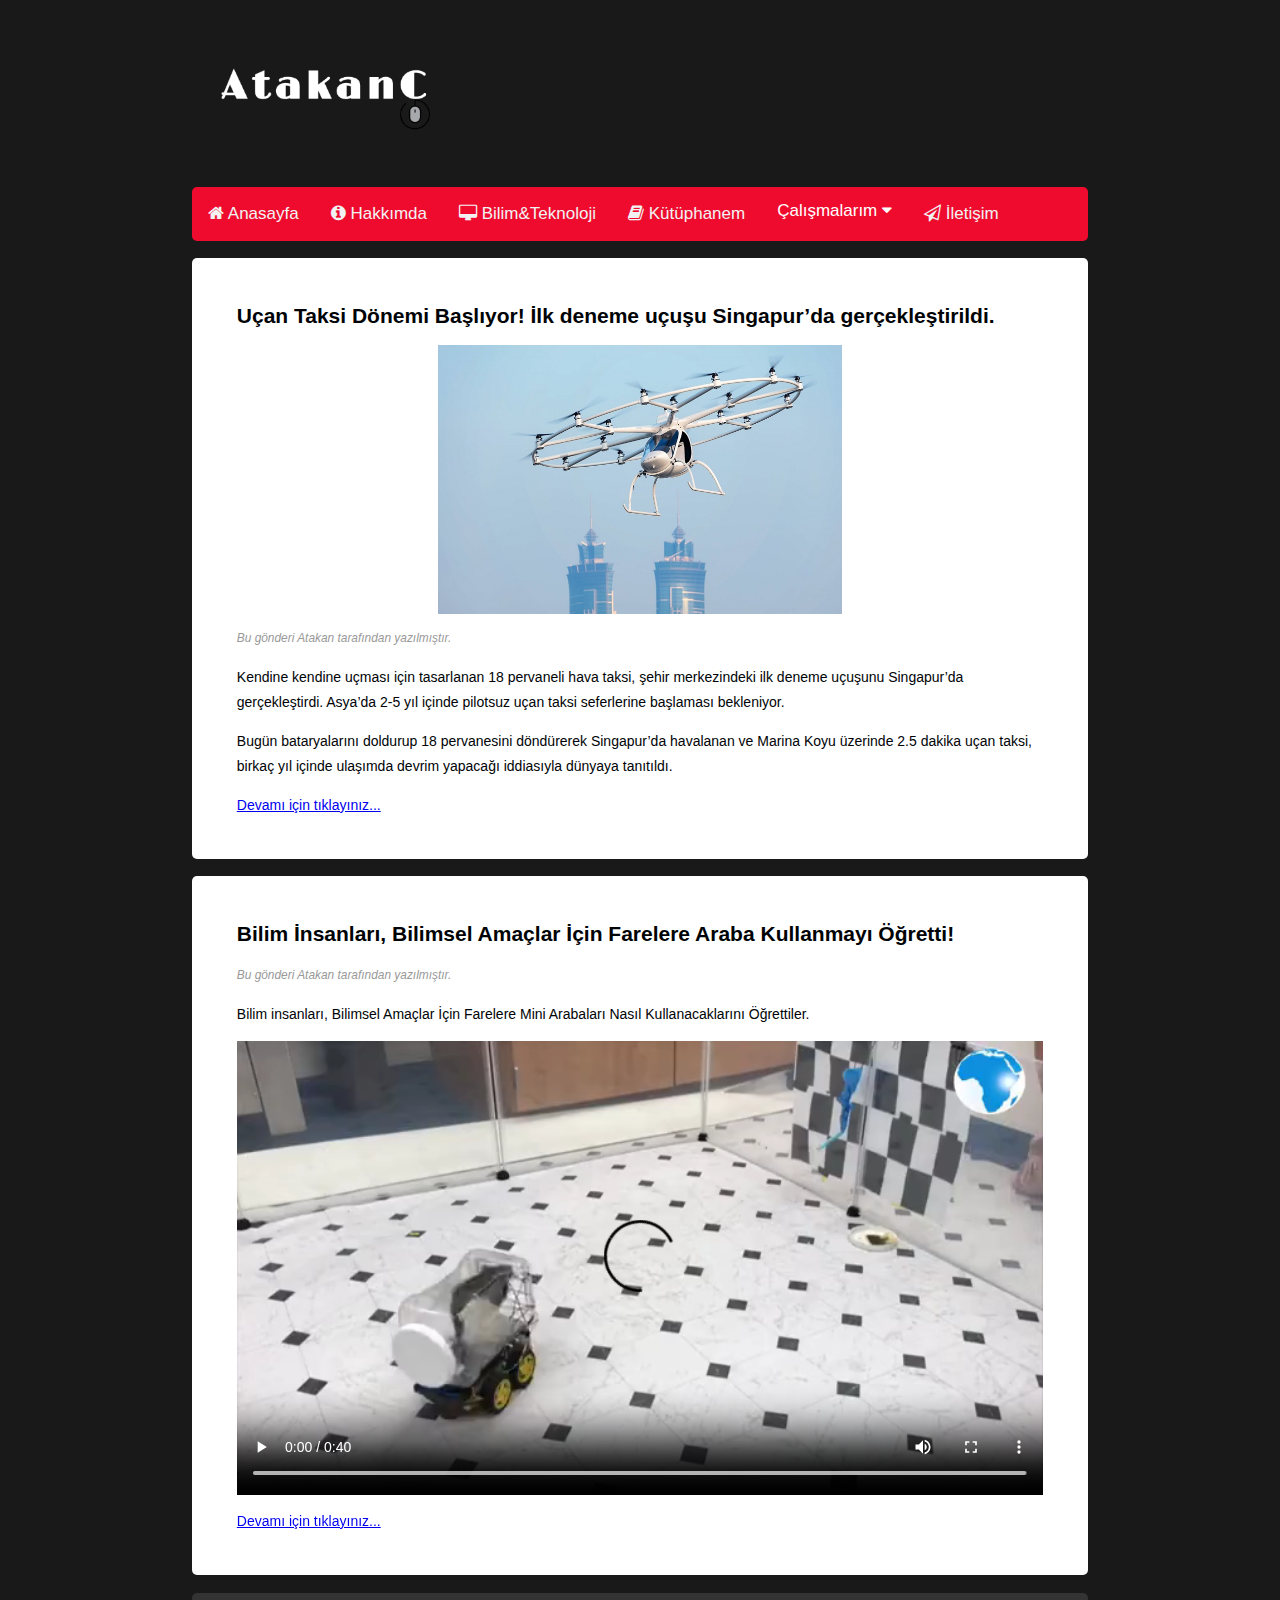
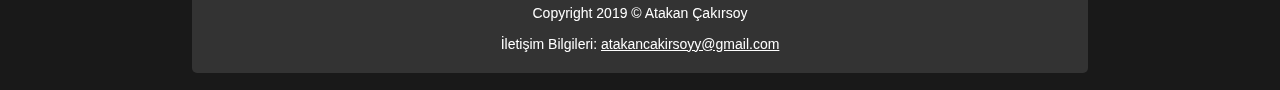
<file: bilimteknoloji.html>
<!--Responsive yapı için alınan kaynak https://www.youtube.com/watch?v=eOG90Q8EfRo-->
<html>

<head>
    <title>Atakan Çakırsoy - Kişisel Sayfam</title>
    <meta charset="utf-8" />
    <link rel="stylesheet" href="style.css" type="text/css" />
    <meta name="viewport" content="width=device-width, initial-scale=1.0">
    <!--Dropdown menü için icon; kaynak: https://www.w3schools.com/howto/howto_js_responsive_navbar_dropdown.asp -->
    <!--Menüde iconları kullanabilmek için eklenen kütüphane-->
    <link rel="stylesheet" href="https://cdnjs.cloudflare.com/ajax/libs/font-awesome/4.7.0/css/font-awesome.min.css">
    <style>
        .bilimteknoloji-content {
            background-color: #FFF;
            border-radius: 5px;
            -moz-border-radius: 5px;
            -webkit-border-radius: 5px;
            padding: 3% 5%;
            margin-top: 2%;
        }
        
        .bilimteknoloji-main-content {
            width: 100%;
            float: left;
        }
    </style>
</head>

<body class="body">
    <!-- yukarı tuşu kaynak: https://www.w3schools.com/howto/howto_js_scroll_to_top.asp-->
    <button onclick="topFunction()" id="yukarıButon">Yukarı</button>
    <!--Responsive yapı için alınan kaynak https://www.youtube.com/watch?v=eOG90Q8EfRo-->
    <header class="mainHeader">
        <!--Logo için kaynak: https://logomakr.com/-->
        <img src="img/logo.png" />
        <!--DropDown menü kaynak: https://www.w3schools.com/howto/howto_js_responsive_navbar_dropdown.asp-->
        <!--İconlar için kaynak: https://fontawesome.com/v4.7.0/icons/-->
        <div class="nav" id="navid">
            <a href="index.html">
                <i class="fa fa-home"></i>
                <span>Anasayfa</span>
            </a>
            <a href="hakkimda.html" target="_blank">
                <i class="fa fa-info-circle"></i>
                <span>Hakkımda</span>
            </a>
            <a href="bilimteknoloji.html">
                <i class="fa fa-desktop"></i>
                <span>Bilim&Teknoloji</span>
            </a>
            <a href="kutuphanem.html">
                <i class="fa fa-book"></i>
                <span>Kütüphanem</span>
            </a>
            <div class="dropdown-menu">
                <button class="dropdownbutton">Çalışmalarım
                    <i class="fa fa-caret-down"></i>
                  </button>
                <div class="dropdown-links">
                    <a href="aspnetmvc.html" target="_blank">ASP.NET MVC</a>
                    <a href="reactnative.html" target="_blank">React Native</a>
                    <a href="ionic.html" target="_blank">Ionic</a>
                </div>
            </div>
            <a href="iletisim.html">
                <i class="fa fa-paper-plane-o"></i>
                <span>İletişim</span>
            </a>
            <a href="javascript:void(0);" style="font-size:15px;" class="icon" onclick="forDropdown()">&#9776;</a>
        </div>
    </header>
    <!--Responsive yapı için alınan kaynak https://www.youtube.com/watch?v=eOG90Q8EfRo-->
    <div class="mainContent">
        <div class="bilimteknoloji-main-content">
            <article class="bilimteknoloji-content">
                <header>
                    <h2>Uçan Taksi Dönemi Başlıyor! İlk deneme uçuşu Singapur’da gerçekleştirildi.</h2>
                </header>
                <center><img src="img/ucantaksi.jpg" width="50%" alt="Uçan Taksi" class="resim" /></center>
                <footer>
                    <p class="post-info">Bu gönderi Atakan tarafından yazılmıştır.</p>
                </footer>
                <content>
                    <p>Kendine kendine uçması için tasarlanan 18 pervaneli hava taksi, şehir merkezindeki ilk deneme uçuşunu Singapur’da gerçekleştirdi. Asya’da 2-5 yıl içinde pilotsuz uçan taksi seferlerine başlaması bekleniyor.
                    </p>
                    <p>Bugün bataryalarını doldurup 18 pervanesini döndürerek Singapur’da havalanan ve Marina Koyu üzerinde 2.5 dakika uçan taksi, birkaç yıl içinde ulaşımda devrim yapacağı iddiasıyla dünyaya tanıtıldı.
                    </p>
                    <p><a href="ucantaksi.html">Devamı için tıklayınız...</a></p>
                </content>
            </article>
            <article class="bottomcontent">
                <header>
                    <h2>Bilim İnsanları, Bilimsel Amaçlar İçin Farelere Araba Kullanmayı Öğretti!</h2>
                </header>
                <footer>
                    <p class="post-info">Bu gönderi Atakan tarafından yazılmıştır.</p>
                </footer>
                <content>
                    <p>Bilim insanları, Bilimsel Amaçlar İçin Farelere Mini Arabaları Nasıl Kullanacaklarını Öğrettiler.
                    </p>
                    <center>
                        <p><video controls>
                            <source src="video/bilimselamacfare.mp4" type="video/mp4">
                        </video></center>
                    </p>
                    <p><a href="bilimselamac.html">Devamı için tıklayınız...</a></p>
                </content>
            </article>
        </div>
    </div>
    <footer class="mainFooter">
        <center>
            <p>Copyright 2019 &copy; Atakan Çakırsoy</p>
            <p>İletişim Bilgileri: <a href="mailto:atakancakirsoyy@gmail.com">atakancakirsoyy@gmail.com</a></p>
        </center>
    </footer>
    <script>
        //DropDown menü kaynak: https://www.w3schools.com/howto/howto_js_responsive_navbar_dropdown.asp
        function forDropdown() {
            var x = document.getElementById("navid");
            if (x.className === "nav") {
                x.className += " responsive";
            } else {
                x.className = "nav";
            }
        }
        //yukarı tuşu kaynak: https://www.w3schools.com/howto/howto_js_scroll_to_top.asp
        var mybutton = document.getElementById("yukarıButon");

        window.onscroll = function() {
            scrollFunction()
        };
        //yukarı tuşu kaynak: https://www.w3schools.com/howto/howto_js_scroll_to_top.asp
        function scrollFunction() {
            if (document.body.scrollTop > 20 || document.documentElement.scrollTop > 20) {
                mybutton.style.display = "block";
            } else {
                mybutton.style.display = "none";
            }
        }
        //yukarı tuşu kaynak: https://www.w3schools.com/howto/howto_js_scroll_to_top.asp
        function topFunction() {
            document.body.scrollTop = 0;
            document.documentElement.scrollTop = 0;
        }
    </script>
</body>

</html>
</file>
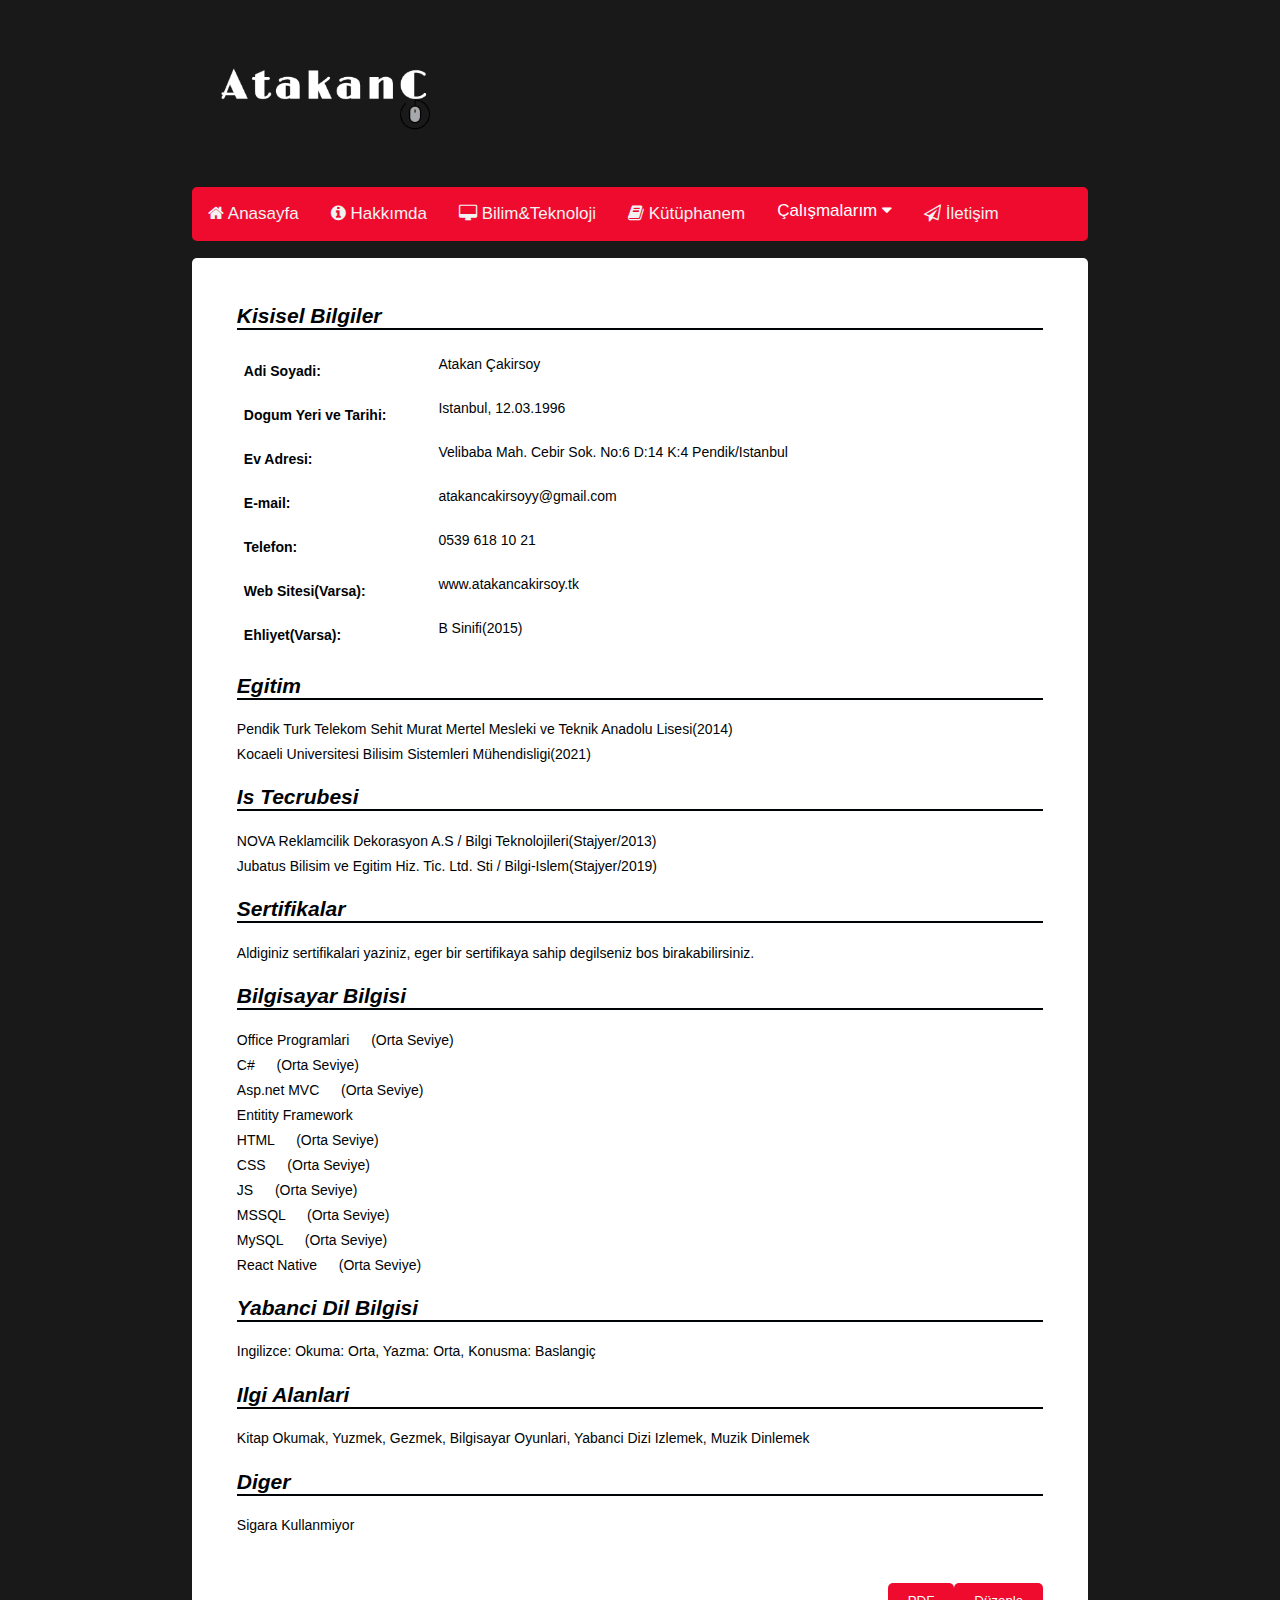
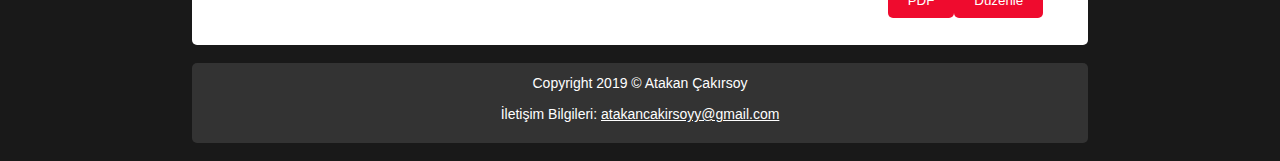
<file: hakkimda.html>
<!--Responsive yapı için alınan kaynak https://www.youtube.com/watch?v=eOG90Q8EfRo-->
<html>

<head>
    <title>Atakan Çakırsoy - Kişisel Sayfam</title>
    <meta charset="utf-8" />
    <link rel="stylesheet" href="style.css" type="text/css" />
    <meta name="viewport" content="width=device-width, initial-scale=1.0">
    <!--Dropdown menü için icon; kaynak: https://www.w3schools.com/howto/howto_js_responsive_navbar_dropdown.asp -->
    <!--Menüde iconları kullanabilmek için eklenen kütüphane-->
    <link rel="stylesheet" href="https://cdnjs.cloudflare.com/ajax/libs/font-awesome/4.7.0/css/font-awesome.min.css">
    <style>
        .hakkimda-content {
            background-color: #FFF;
            border-radius: 5px;
            -moz-border-radius: 5px;
            -webkit-border-radius: 5px;
            padding: 3% 5%;
            margin-top: 2%;
        }
        
        .hakkimda-main-content {
            width: 100%;
            float: left;
        }
        
        #button {
            margin-top: 5%;
        }
        
        input[type=button] {
            float: right;
            border-radius: 5px;
            background-color: #ef0b2e;
            color: white;
            padding: 10px 20px;
            border: none;
            margin-top: 5px;
        }
        
        input[type=button]:hover {
            background-color: #ef0b2e;
        }
        
        @media screen and (max-width: 800px) {
            #button {
                margin-top: 10%;
            }
        }
    </style>
    <!--Editlemek için kaynak kod: https://makitweb.com/how-to-make-editable-div-element-with-contenteditable-attribute/-->
    <!--PDF İçin alınan kaynak: https://www.youtube.com/watch?v=_EqYMNdbrsc-->
    <script>
        function addRemoveAttr() {
            var contenteditable = document.getElementById('HTMLtoPDF').contentEditable;
            var divs = document.getElementsByTagName("div");
            if (contenteditable == 'inherit' || contenteditable == 'false') {
                alert("Düzenleme Aktif.(Türkçe Karakter Kullanmayınız!)")
                document.getElementById('HTMLtoPDF').contentEditable = true;
                contenteditable.forEach(el => {
                    el.addEventListener("blur", () => {
                        localStorage.setItem("dataStorage-" + el.id, el.innerHTML);
                    })
                });
                for (var key in localStorage) {
                    if (key.includes("dataStorage-")) {
                        const id = key.replace("dataStorage-", "");
                        document.querySelector("#" + id).innerHTML = localStorage.getItem(key);
                    }
                }

            } else {
                document.getElementById('HTMLtoPDF').contentEditable = false;
                alert("Düzenleme kapatıldı.")
            }
        }
    </script>
</head>

<body class="body">
    <!-- yukarı tuşu kaynak: https://www.w3schools.com/howto/howto_js_scroll_to_top.asp-->
    <button onclick="topFunction()" id="yukarıButon">Yukarı</button>
    <!--Responsive yapı için alınan kaynak https://www.youtube.com/watch?v=eOG90Q8EfRo-->
    <header class="mainHeader">
        <!--Logo için kaynak: https://logomakr.com/-->
        <img src="img/logo.png" />
        <!--DropDown menü kaynak: https://www.w3schools.com/howto/howto_js_responsive_navbar_dropdown.asp-->
        <!--İconlar için kaynak: https://fontawesome.com/v4.7.0/icons/-->
        <div class="nav" id="navid">
            <a href="index.html">
                <i class="fa fa-home"></i>
                <span>Anasayfa</span>
            </a>
            <a href="hakkimda.html" target="_blank">
                <i class="fa fa-info-circle"></i>
                <span>Hakkımda</span>
            </a>
            <a href="bilimteknoloji.html">
                <i class="fa fa-desktop"></i>
                <span>Bilim&Teknoloji</span>
            </a>
            <a href="kutuphanem.html">
                <i class="fa fa-book"></i>
                <span>Kütüphanem</span>
            </a>
            <div class="dropdown-menu">
                <button class="dropdownbutton">Çalışmalarım
                    <i class="fa fa-caret-down"></i>
                  </button>
                <div class="dropdown-links">
                    <a href="aspnetmvc.html" target="_blank">ASP.NET MVC</a>
                    <a href="reactnative.html" target="_blank">React Native</a>
                    <a href="ionic.html" target="_blank">Ionic</a>
                </div>
            </div>
            <a href="iletisim.html">
                <i class="fa fa-paper-plane-o"></i>
                <span>İletişim</span>
            </a>
            <a href="javascript:void(0);" style="font-size:15px;" class="icon" onclick="forDropdown()">&#9776;</a>
        </div>
    </header>
    <!--Responsive yapı için alınan kaynak https://www.youtube.com/watch?v=eOG90Q8EfRo-->
    <div class="mainContent">
        <div class="hakkimda-main-content">
            <article class="hakkimda-content">
                <content>
                    <div id="HTMLtoPDF">
                        <em><h2 style="border-bottom:solid; border-bottom-width: 2px;">Kisisel Bilgiler</h2></em>
                        <div class="row" style="clear: both;">
                            <div class="col1">
                                <label><b>Adi Soyadi:</b></label>
                            </div>
                            <div class="col3">
                                Atakan Çakirsoy
                            </div>
                        </div>
                        <div class="row">
                            <div class="col1">
                                <label><b>Dogum Yeri ve Tarihi:</b></label>
                            </div>
                            <div class="col3">
                                Istanbul, 12.03.1996
                            </div>
                        </div>
                        <div class="row">
                            <div class="col1">
                                <label><b>Ev Adresi:</b></label>
                            </div>
                            <div class="col3">
                                Velibaba Mah. Cebir Sok. No:6 D:14 K:4 Pendik/Istanbul
                            </div>
                        </div>
                        <div class="row">
                            <div class="col1">
                                <label><b>E-mail:</b></label>
                            </div>
                            <div class="col3">
                                atakancakirsoyy@gmail.com
                            </div>
                        </div>
                        <div class="row">
                            <div class="col1">
                                <label><b>Telefon:</b></label>
                            </div>
                            <div class="col3">
                                0539 618 10 21
                            </div>
                        </div>
                        <div class="row">
                            <div class="col1">
                                <label><b>Web Sitesi(Varsa):</b></label>
                            </div>
                            <div class="col3">
                                www.atakancakirsoy.tk
                            </div>
                        </div>
                        <div class="row">
                            <div class="col1">
                                <label><b>Ehliyet(Varsa):</b></label>
                            </div>
                            <div class="col3">
                                B Sinifi(2015)
                            </div>
                        </div>
                        <em><h2 style="border-bottom:solid; border-bottom-width: 2px;">Egitim</h2></em>
                        <div class="row">
                            Pendik Turk Telekom Sehit Murat Mertel Mesleki ve Teknik Anadolu Lisesi(2014)
                        </div>
                        <div class="row">
                            Kocaeli Universitesi Bilisim Sistemleri Mühendisligi(2021)</br>
                        </div>
                        <em><h2 style="border-bottom:solid; border-bottom-width: 2px;">Is Tecrubesi</h2></em>
                        <div class="row">
                            NOVA Reklamcilik Dekorasyon A.S / Bilgi Teknolojileri(Stajyer/2013)
                        </div>
                        <div class="row">
                            Jubatus Bilisim ve Egitim Hiz. Tic. Ltd. Sti / Bilgi-Islem(Stajyer/2019)
                        </div>
                        <em><h2 style="border-bottom:solid; border-bottom-width: 2px;">Sertifikalar</h2></em>
                        <div class="row">
                            Aldiginiz sertifikalari yaziniz, eger bir sertifikaya sahip degilseniz bos birakabilirsiniz.
                        </div>
                        <em><h2 style="border-bottom:solid; border-bottom-width: 2px;">Bilgisayar Bilgisi</h2></em>
                        <div class="row">
                            Office Programlari &emsp; (Orta Seviye)</div>
                        <div class="row">C# &emsp; (Orta Seviye)</div>
                        <div class="row">Asp.net MVC &emsp; (Orta Seviye)</div>
                        <div class="row">Entitity Framework
                        </div>
                        <div class="row">HTML &emsp; (Orta Seviye)
                        </div>
                        <div class="row">CSS &emsp; (Orta Seviye)
                        </div>
                        <div class="row">JS &emsp; (Orta Seviye)
                        </div> MSSQL &emsp; (Orta Seviye)
                        <div class="row">MySQL &emsp; (Orta Seviye)
                        </div>
                        <div class="row">React Native &emsp; (Orta Seviye)
                        </div>
                        <em><h2 style="border-bottom:solid; border-bottom-width: 2px;">Yabanci Dil Bilgisi</h2></em>
                        <div class="row">
                            Ingilizce: Okuma: Orta, Yazma: Orta, Konusma: Baslangiç
                        </div>
                        <em><h2 style="border-bottom:solid; border-bottom-width: 2px;">Ilgi Alanlari</h2></em>
                        <div class="row">
                            Kitap Okumak, Yuzmek, Gezmek, Bilgisayar Oyunlari, Yabanci Dizi Izlemek, Muzik Dinlemek
                        </div>
                        <em><h2 style="border-bottom:solid; border-bottom-width: 2px;">Diger</h2></em>
                        <div class="row">
                            Sigara Kullanmiyor
                        </div>
                        <div class="row" id="button">
                            <!--Editlemek için kaynak kod: https://makitweb.com/how-to-make-editable-div-element-with-contenteditable-attribute/-->
                            <input type='button' id='but_enable' value='Düzenle' onclick='addRemoveAttr();'>
                            <!--PDF İçin alınan kaynak: https://www.youtube.com/watch?v=_EqYMNdbrsc-->
                            <input type="button" value="PDF" onclick="HTMLtoPDF()" />
                        </div>
                    </div>
                </content>
            </article>

        </div>
    </div>
    <footer class="mainFooter">
        <center>
            <p>Copyright 2019 &copy; Atakan Çakırsoy</p>
            <p>İletişim Bilgileri: <a href="mailto:atakancakirsoyy@gmail.com">atakancakirsoyy@gmail.com</a></p>
        </center>
    </footer>
    <script>
        //DropDown menü kaynak: https://www.w3schools.com/howto/howto_js_responsive_navbar_dropdown.asp
        function forDropdown() {
            var x = document.getElementById("navid");
            if (x.className === "nav") {
                x.className += " responsive";
            } else {
                x.className = "nav";
            }
        }
        //yukarı tuşu kaynak: https://www.w3schools.com/howto/howto_js_scroll_to_top.asp
        var mybutton = document.getElementById("yukarıButon");

        window.onscroll = function() {
            scrollFunction()
        };
        //yukarı tuşu kaynak: https://www.w3schools.com/howto/howto_js_scroll_to_top.asp
        function scrollFunction() {
            if (document.body.scrollTop > 20 || document.documentElement.scrollTop > 20) {
                mybutton.style.display = "block";
            } else {
                mybutton.style.display = "none";
            }
        }
        //yukarı tuşu kaynak: https://www.w3schools.com/howto/howto_js_scroll_to_top.asp
        function topFunction() {
            document.body.scrollTop = 0;
            document.documentElement.scrollTop = 0;
        }
    </script>
    <!--PDF İçin alınan kaynak: https://www.youtube.com/watch?v=_EqYMNdbrsc-->
    <script src="forpdf/jspdf.js"></script>
    <script src="forpdf/jquery-2.1.3.js"></script>
    <script src="forpdf/pdfFromHTML.js"></script>
</body>

</html>
</file>
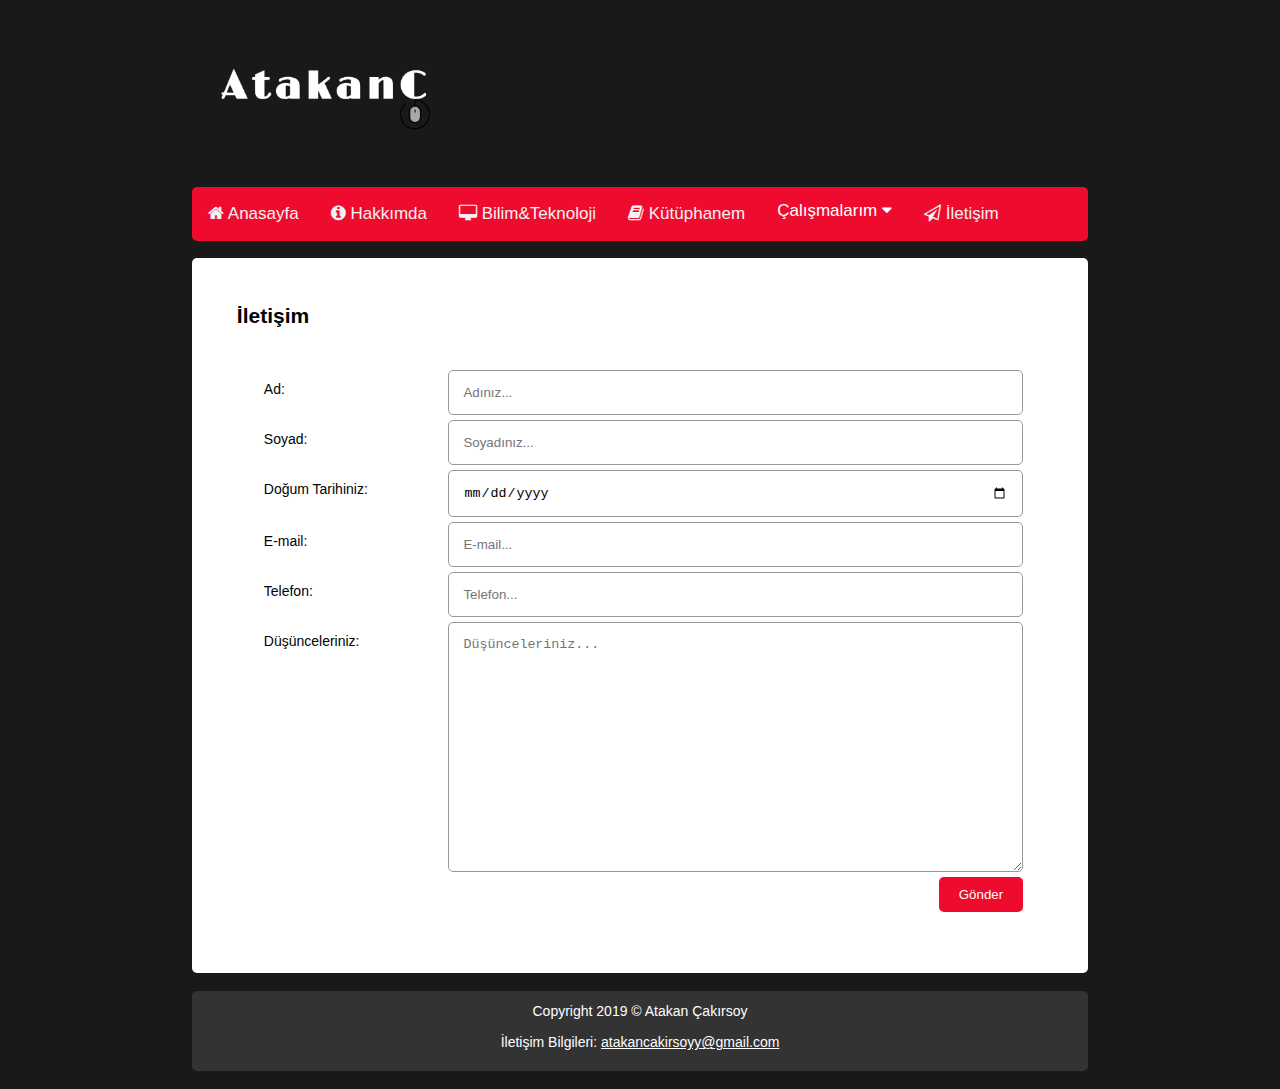
<file: iletisim.html>
<!--Responsive yapı için alınan kaynak https://www.youtube.com/watch?v=eOG90Q8EfRo-->
<html>

<head>
    <title>Atakan Çakırsoy - Kişisel Sayfam</title>
    <meta charset="utf-8" />
    <link rel="stylesheet" href="style.css" type="text/css" />
    <meta name="viewport" content="width=device-width, initial-scale=1.0">
    <!--Dropdown menü için icon; kaynak: https://www.w3schools.com/howto/howto_js_responsive_navbar_dropdown.asp -->
    <!--Menüde iconları kullanabilmek için eklenen kütüphane-->
    <link rel="stylesheet" href="https://cdnjs.cloudflare.com/ajax/libs/font-awesome/4.7.0/css/font-awesome.min.css">
    <style>
        .iletisim-content {
            background-color: #FFF;
            border-radius: 5px;
            -moz-border-radius: 5px;
            -webkit-border-radius: 5px;
            padding: 3% 5%;
            margin-top: 2%;
        }
        
        .iletisim-main-content {
            width: 100%;
            float: left;
        }
    </style>
</head>

<body class="body">
    <!-- yukarı tuşu kaynak: https://www.w3schools.com/howto/howto_js_scroll_to_top.asp-->
    <button onclick="topFunction()" id="yukarıButon">Yukarı</button>
    <!--Responsive yapı için alınan kaynak https://www.youtube.com/watch?v=eOG90Q8EfRo-->
    <header class="mainHeader">
        <!--Logo için kaynak: https://logomakr.com/-->
        <img src="img/logo.png" />
        <!--DropDown menü kaynak: https://www.w3schools.com/howto/howto_js_responsive_navbar_dropdown.asp-->
        <!--İconlar için kaynak: https://fontawesome.com/v4.7.0/icons/-->
        <div class="nav" id="navid">
            <a href="index.html">
                <i class="fa fa-home"></i>
                <span>Anasayfa</span>
            </a>
            <a href="hakkimda.html" target="_blank">
                <i class="fa fa-info-circle"></i>
                <span>Hakkımda</span>
            </a>
            <a href="bilimteknoloji.html">
                <i class="fa fa-desktop"></i>
                <span>Bilim&Teknoloji</span>
            </a>
            <a href="kutuphanem.html">
                <i class="fa fa-book"></i>
                <span>Kütüphanem</span>
            </a>
            <div class="dropdown-menu">
                <button class="dropdownbutton">Çalışmalarım
                    <i class="fa fa-caret-down"></i>
                  </button>
                <div class="dropdown-links">
                    <a href="aspnetmvc.html" target="_blank">ASP.NET MVC</a>
                    <a href="reactnative.html" target="_blank">React Native</a>
                    <a href="ionic.html" target="_blank">Ionic</a>
                </div>
            </div>
            <a href="iletisim.html">
                <i class="fa fa-paper-plane-o"></i>
                <span>İletişim</span>
            </a>
            <a href="javascript:void(0);" style="font-size:15px;" class="icon" onclick="forDropdown()">&#9776;</a>
        </div>
    </header>
    <!--Responsive yapı için alınan kaynak https://www.youtube.com/watch?v=eOG90Q8EfRo-->
    <div class="mainContent">
        <div class="iletisim-main-content">
            <article class="iletisim-content">
                <header>
                    <h2>İletişim</h2>
                </header>
                <content>
                    <!--Mail gönderme kodları için kaynak https://www.w3schools.com/html/tryit.asp?filename=tryhtml_form_mail-->
                    <!--Responsive form için kaynak https://www.w3schools.com/howto/tryit.asp?filename=tryhow_css_responsive_form-->
                    <div class="contact">
                        <form action="https://formspree.io/atakancakirsoyy@gmail.com" method="POST">
                            <div class="row">
                                <div class="col1">
                                    <label>Ad:</label>
                                </div>
                                <div class="col3">
                                    <input type="text" id="ad" name="name" placeholder="Adınız..." required/>
                                </div>
                            </div>
                            <div class="row">
                                <div class="col1">
                                    <label>Soyad:</label>
                                </div>
                                <div class="col3">
                                    <input type="text" id="soyad" name="surname" placeholder="Soyadınız..." required/>
                                </div>
                            </div>
                            <div class="row">
                                <div class="col1">
                                    <label>Doğum Tarihiniz:</label>
                                </div>
                                <div class="col3">
                                    <input type="date" id="date" name="date" placeholder="Doğum Tarihi" required/>
                                </div>
                            </div>
                            <div class="row">
                                <div class="col1">
                                    <label>E-mail:</label>
                                </div>
                                <div class="col3">
                                    <input type="email" id="email" name="_replyto" placeholder="E-mail..." required/>
                                </div>
                            </div>
                            <div class="row">
                                <div class="col1">
                                    <label>Telefon:</label>
                                </div>
                                <div class="col3">
                                    <input type="tel" id="tel" name="tel" placeholder="Telefon..." required/>
                                </div>
                            </div>
                            <div class="row">
                                <div class="col1">
                                    <label>Düşünceleriniz:</label>
                                </div>
                                <div class="col3">
                                    <textarea id="dusunceleriniz" name="message" placeholder="Düşünceleriniz..." style="height: 250px;" maxlength="300" required></textarea>
                                </div>
                            </div>
                            <div class="row">
                                <input type="submit" value="Gönder" />
                            </div>
                        </form>
                    </div>
                </content>
            </article>
        </div>
    </div>
    <footer class="mainFooter ">
        <center>
            <p>Copyright 2019 &copy; Atakan Çakırsoy</p>
            <p>İletişim Bilgileri: <a href="mailto:atakancakirsoyy@gmail.com ">atakancakirsoyy@gmail.com</a></p>
        </center>
    </footer>
    <script>
        //DropDown menü kaynak: https://www.w3schools.com/howto/howto_js_responsive_navbar_dropdown.asp
        function forDropdown() {
            var x = document.getElementById("navid ");
            if (x.className === "nav ") {
                x.className += " responsive ";
            } else {
                x.className = "nav ";
            }
        }
        //yukarı tuşu kaynak: https://www.w3schools.com/howto/howto_js_scroll_to_top.asp
        var mybutton = document.getElementById("yukarıButon ");

        window.onscroll = function() {
            scrollFunction()
        };
        //yukarı tuşu kaynak: https://www.w3schools.com/howto/howto_js_scroll_to_top.asp
        function scrollFunction() {
            if (document.body.scrollTop > 20 || document.documentElement.scrollTop > 20) {
                mybutton.style.display = "block ";
            } else {
                mybutton.style.display = "none ";
            }
        }
        //yukarı tuşu kaynak: https://www.w3schools.com/howto/howto_js_scroll_to_top.asp
        function topFunction() {
            document.body.scrollTop = 0;
            document.documentElement.scrollTop = 0;
        }
    </script>
</body>

</html>
</file>
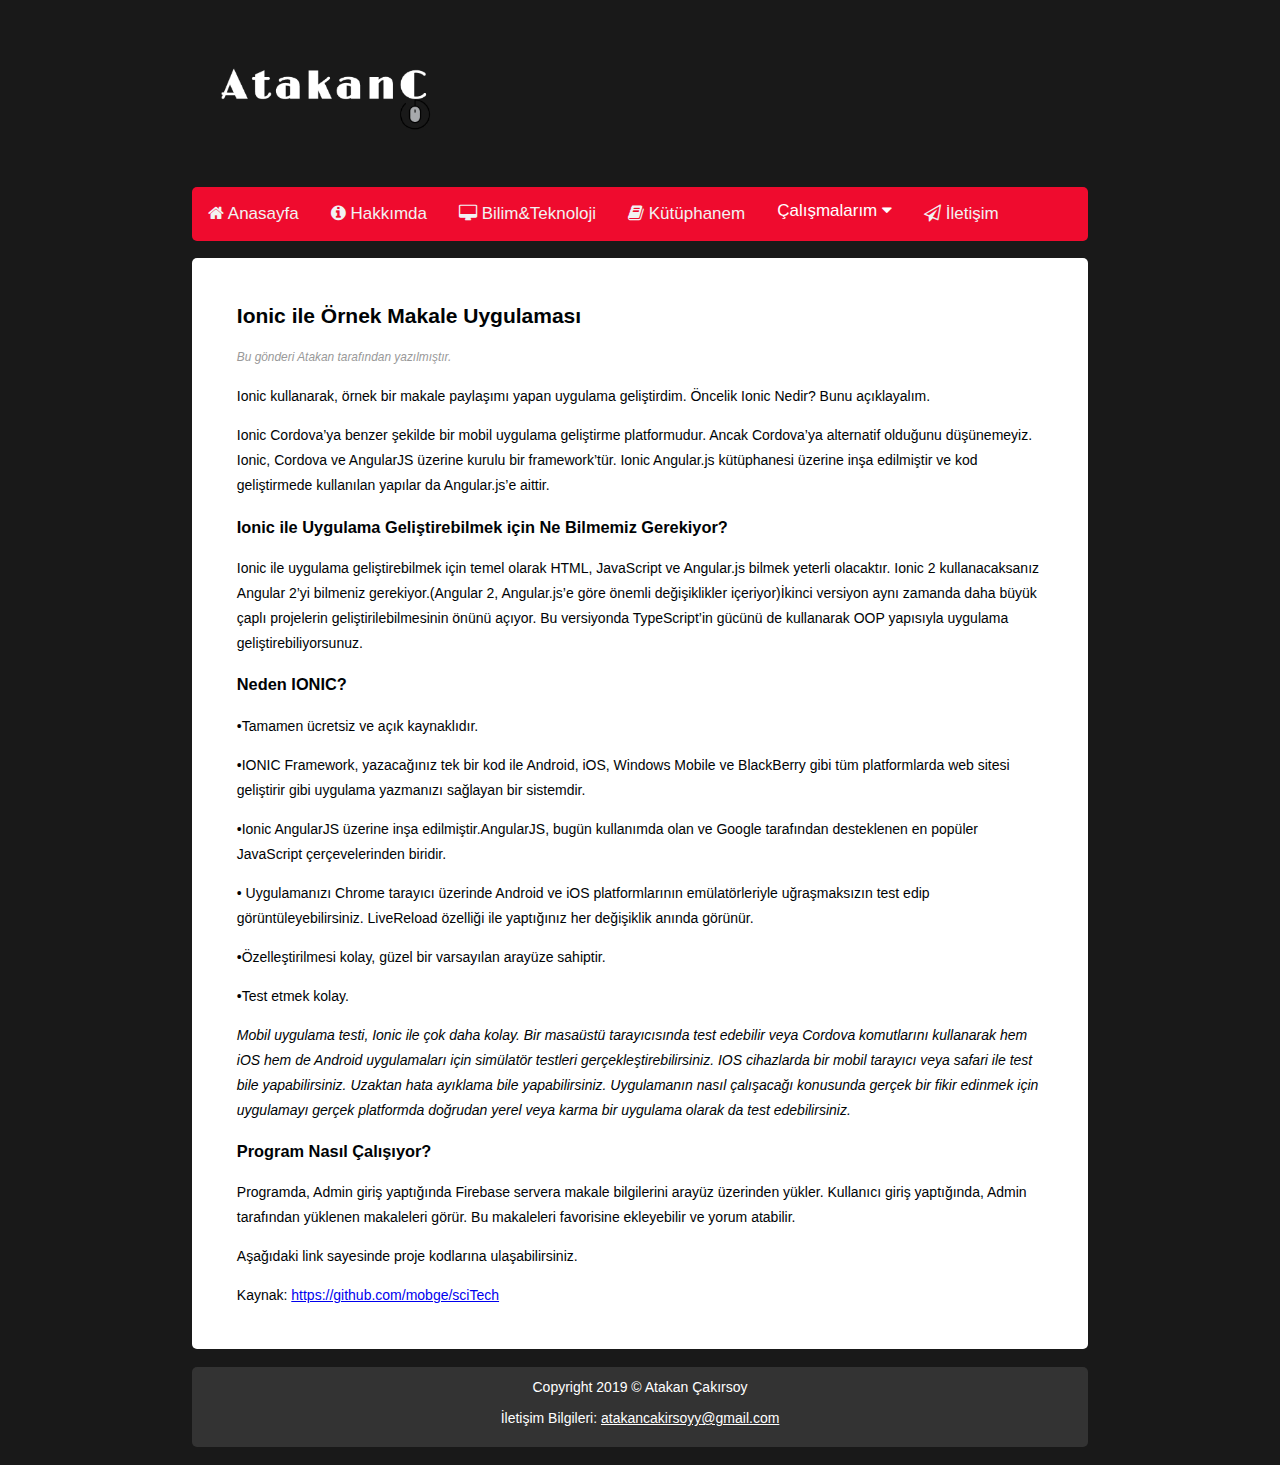
<file: ionic.html>
<!--Responsive yapı için alınan kaynak https://www.youtube.com/watch?v=eOG90Q8EfRo-->
<html>

<head>
    <title>Atakan Çakırsoy - Kişisel Sayfam</title>
    <meta charset="utf-8" />
    <link rel="stylesheet" href="style.css" type="text/css" />
    <meta name="viewport" content="width=device-width, initial-scale=1.0">
    <!--Dropdown menü için icon; kaynak: https://www.w3schools.com/howto/howto_js_responsive_navbar_dropdown.asp -->
    <!--Menüde iconları kullanabilmek için eklenen kütüphane-->
    <link rel="stylesheet" href="https://cdnjs.cloudflare.com/ajax/libs/font-awesome/4.7.0/css/font-awesome.min.css">
    <style>
        .bilimteknoloji-content {
            background-color: #FFF;
            border-radius: 5px;
            -moz-border-radius: 5px;
            -webkit-border-radius: 5px;
            padding: 3% 5%;
            margin-top: 2%;
        }
        
        .bilimteknoloji-main-content {
            width: 100%;
            float: left;
        }
    </style>
</head>

<body class="body">
    <!-- yukarı tuşu kaynak: https://www.w3schools.com/howto/howto_js_scroll_to_top.asp-->
    <button onclick="topFunction()" id="yukarıButon">Yukarı</button>
    <!--Responsive yapı için alınan kaynak https://www.youtube.com/watch?v=eOG90Q8EfRo-->
    <header class="mainHeader">
        <!--Logo için kaynak: https://logomakr.com/-->
        <img src="img/logo.png" />
        <!--DropDown menü kaynak: https://www.w3schools.com/howto/howto_js_responsive_navbar_dropdown.asp-->
        <!--İconlar için kaynak: https://fontawesome.com/v4.7.0/icons/-->
        <div class="nav" id="navid">
            <a href="index.html">
                <i class="fa fa-home"></i>
                <span>Anasayfa</span>
            </a>
            <a href="hakkimda.html" target="_blank">
                <i class="fa fa-info-circle"></i>
                <span>Hakkımda</span>
            </a>
            <a href="bilimteknoloji.html">
                <i class="fa fa-desktop"></i>
                <span>Bilim&Teknoloji</span>
            </a>
            <a href="kutuphanem.html">
                <i class="fa fa-book"></i>
                <span>Kütüphanem</span>
            </a>
            <div class="dropdown-menu">
                <button class="dropdownbutton">Çalışmalarım
                    <i class="fa fa-caret-down"></i>
                  </button>
                <div class="dropdown-links">
                    <a href="aspnetmvc.html" target="_blank">ASP.NET MVC</a>
                    <a href="reactnative.html" target="_blank">React Native</a>
                    <a href="ionic.html" target="_blank">Ionic</a>
                </div>
            </div>
            <a href="iletisim.html">
                <i class="fa fa-paper-plane-o"></i>
                <span>İletişim</span>
            </a>
            <a href="javascript:void(0);" style="font-size:15px;" class="icon" onclick="forDropdown()">&#9776;</a>
        </div>
    </header>
    <!--Responsive yapı için alınan kaynak https://www.youtube.com/watch?v=eOG90Q8EfRo-->
    <div class="mainContent">
        <div class="bilimteknoloji-main-content">
            <article class="bilimteknoloji-content">
                <header>
                    <h2>Ionic ile Örnek Makale Uygulaması</h2>
                </header>
                <footer>
                    <p class="post-info">Bu gönderi Atakan tarafından yazılmıştır.</p>
                </footer>
                <content>
                    <!--Yazının kaynağı: https://blog.codevist.com/ionic-framework-e-genel-bakis-ve-ilk-proje-4c49bf98fc2e-->
                    <p>Ionic kullanarak, örnek bir makale paylaşımı yapan uygulama geliştirdim. Öncelik Ionic Nedir? Bunu açıklayalım.
                    </p>
                    <p>Ionic Cordova’ya benzer şekilde bir mobil uygulama geliştirme platformudur. Ancak Cordova’ya alternatif olduğunu düşünemeyiz. Ionic, Cordova ve AngularJS üzerine kurulu bir framework’tür. Ionic Angular.js kütüphanesi üzerine inşa edilmiştir
                        ve kod geliştirmede kullanılan yapılar da Angular.js’e aittir.</p>
                    <h3>Ionic ile Uygulama Geliştirebilmek için Ne Bilmemiz Gerekiyor?</h3>
                    <p>Ionic ile uygulama geliştirebilmek için temel olarak HTML, JavaScript ve Angular.js bilmek yeterli olacaktır. Ionic 2 kullanacaksanız Angular 2’yi bilmeniz gerekiyor.(Angular 2, Angular.js’e göre önemli değişiklikler içeriyor)İkinci
                        versiyon aynı zamanda daha büyük çaplı projelerin geliştirilebilmesinin önünü açıyor. Bu versiyonda TypeScript’in gücünü de kullanarak OOP yapısıyla uygulama geliştirebiliyorsunuz.</p>
                    <h3>Neden IONIC?</h3>
                    <p>•Tamamen ücretsiz ve açık kaynaklıdır.</p>
                    <p>•IONIC Framework, yazacağınız tek bir kod ile Android, iOS, Windows Mobile ve BlackBerry gibi tüm platformlarda web sitesi geliştirir gibi uygulama yazmanızı sağlayan bir sistemdir.</p>
                    <p>•Ionic AngularJS üzerine inşa edilmiştir.AngularJS, bugün kullanımda olan ve Google tarafından desteklenen en popüler JavaScript çerçevelerinden biridir.</p>
                    <p>• Uygulamanızı Chrome tarayıcı üzerinde Android ve iOS platformlarının emülatörleriyle uğraşmaksızın test edip görüntüleyebilirsiniz. LiveReload özelliği ile yaptığınız her değişiklik anında görünür.</p>
                    <p>•Özelleştirilmesi kolay, güzel bir varsayılan arayüze sahiptir.</p>
                    <p>•Test etmek kolay.</p>
                    <em><p>Mobil uygulama testi, Ionic ile çok daha kolay. Bir masaüstü tarayıcısında test edebilir veya Cordova komutlarını kullanarak hem iOS hem de Android uygulamaları için simülatör testleri gerçekleştirebilirsiniz. IOS cihazlarda bir mobil
                        tarayıcı veya safari ile test bile yapabilirsiniz. Uzaktan hata ayıklama bile yapabilirsiniz. Uygulamanın nasıl çalışacağı konusunda gerçek bir fikir edinmek için uygulamayı gerçek platformda doğrudan yerel veya karma bir uygulama
                        olarak da test edebilirsiniz.</p></em>
                    <h3>Program Nasıl Çalışıyor?</h3>
                    <p>Programda, Admin giriş yaptığında Firebase servera makale bilgilerini arayüz üzerinden yükler. Kullanıcı giriş yaptığında, Admin tarafından yüklenen makaleleri görür. Bu makaleleri favorisine ekleyebilir ve yorum atabilir.</p>
                    <p>Aşağıdaki link sayesinde proje kodlarına ulaşabilirsiniz.</p>
                    <p>Kaynak: <a href="https://github.com/mobge/sciTech" target="_blank">https://github.com/mobge/sciTech</a></p>
                </content>
            </article>
        </div>
    </div>
    <footer class="mainFooter">
        <center>
            <p>Copyright 2019 &copy; Atakan Çakırsoy</p>
            <p>İletişim Bilgileri: <a href="mailto:atakancakirsoyy@gmail.com">atakancakirsoyy@gmail.com</a></p>
        </center>
    </footer>
    <script>
        //DropDown menü kaynak: https://www.w3schools.com/howto/howto_js_responsive_navbar_dropdown.asp
        function forDropdown() {
            var x = document.getElementById("navid");
            if (x.className === "nav") {
                x.className += " responsive";
            } else {
                x.className = "nav";
            }
        }
        //yukarı tuşu kaynak: https://www.w3schools.com/howto/howto_js_scroll_to_top.asp
        var mybutton = document.getElementById("yukarıButon");

        window.onscroll = function() {
            scrollFunction()
        };
        //yukarı tuşu kaynak: https://www.w3schools.com/howto/howto_js_scroll_to_top.asp
        function scrollFunction() {
            if (document.body.scrollTop > 20 || document.documentElement.scrollTop > 20) {
                mybutton.style.display = "block";
            } else {
                mybutton.style.display = "none";
            }
        }
        //yukarı tuşu kaynak: https://www.w3schools.com/howto/howto_js_scroll_to_top.asp
        function topFunction() {
            document.body.scrollTop = 0;
            document.documentElement.scrollTop = 0;
        }
    </script>
</body>

</html>
</file>
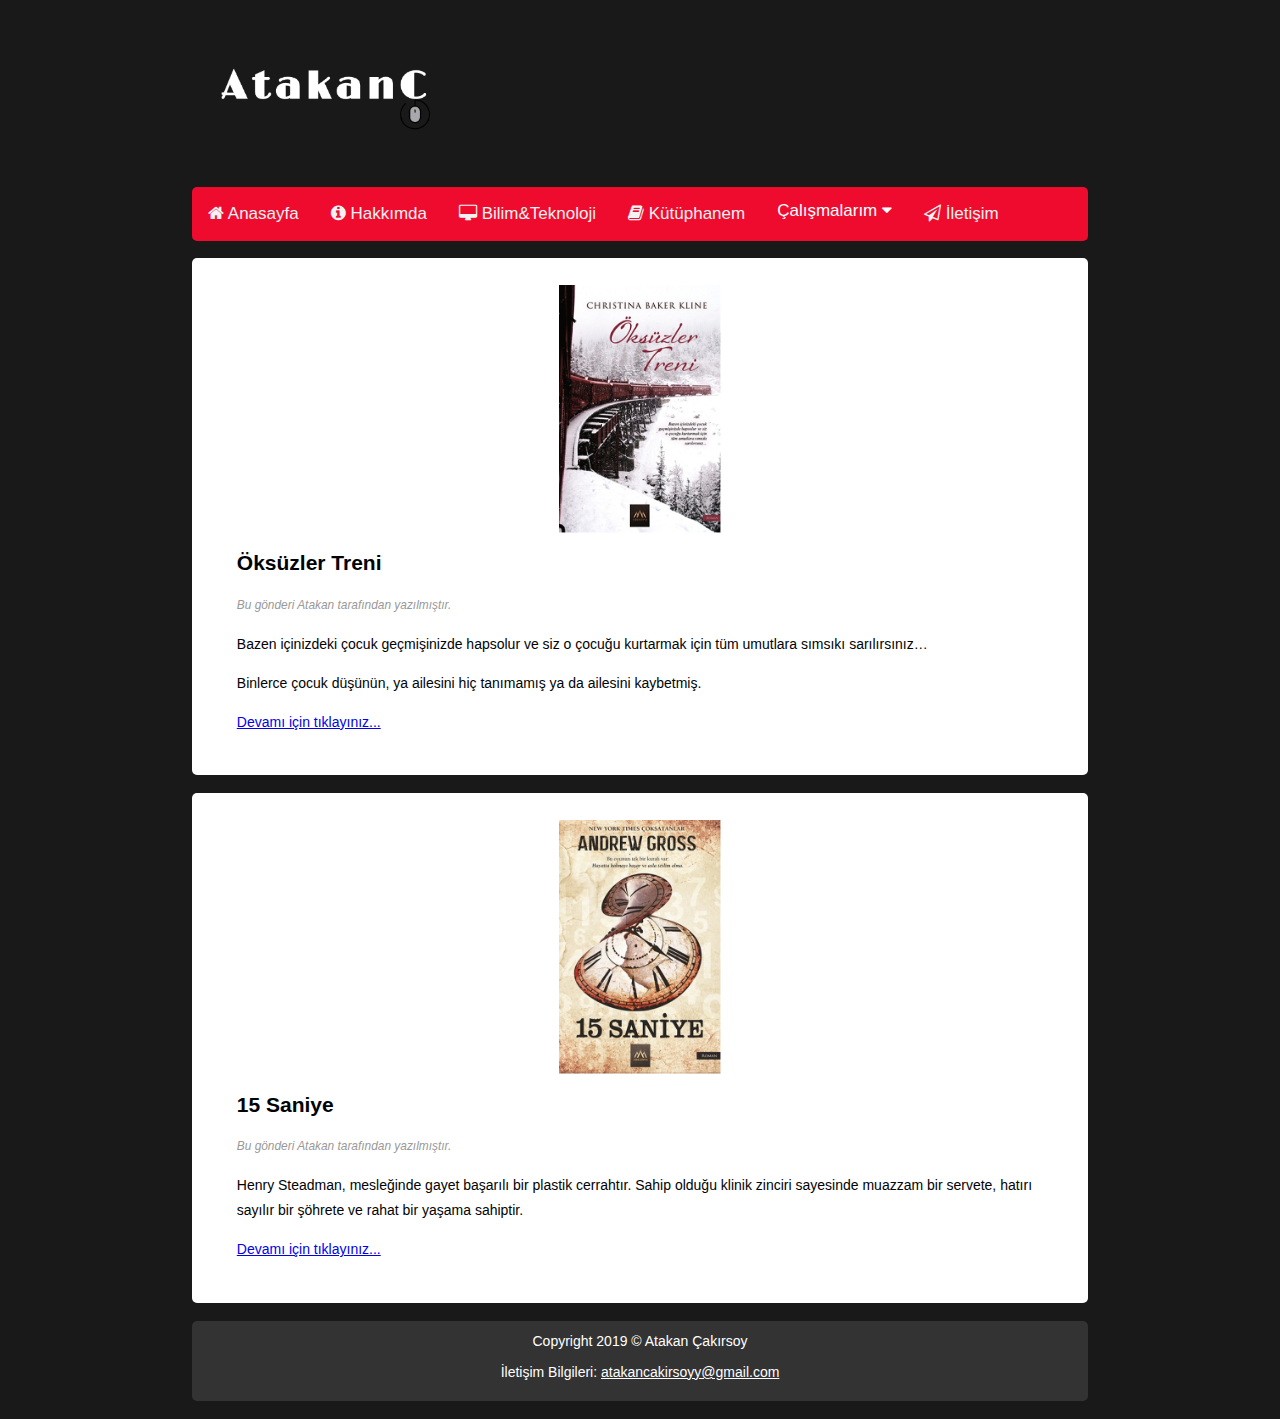
<file: kutuphanem.html>
<!--Responsive yapı için alınan kaynak https://www.youtube.com/watch?v=eOG90Q8EfRo-->
<html>

<head>
    <title>Atakan Çakırsoy - Kişisel Sayfam</title>
    <meta charset="utf-8" />
    <link rel="stylesheet" href="style.css" type="text/css" />
    <meta name="viewport" content="width=device-width, initial-scale=1.0">
    <!--Dropdown menü için icon; kaynak: https://www.w3schools.com/howto/howto_js_responsive_navbar_dropdown.asp -->
    <!--Menüde iconları kullanabilmek için eklenen kütüphane-->
    <link rel="stylesheet" href="https://cdnjs.cloudflare.com/ajax/libs/font-awesome/4.7.0/css/font-awesome.min.css">
    <style>
        .kutuphanem-content {
            background-color: #FFF;
            border-radius: 5px;
            -moz-border-radius: 5px;
            -webkit-border-radius: 5px;
            padding: 3% 5%;
            margin-top: 2%;
        }
        
        .kutuphanem-main-content {
            width: 100%;
            float: left;
        }
    </style>
</head>

<body class="body">
    <!-- yukarı tuşu kaynak: https://www.w3schools.com/howto/howto_js_scroll_to_top.asp-->
    <button onclick="topFunction()" id="yukarıButon">Yukarı</button>
    <!--Responsive yapı için alınan kaynak https://www.youtube.com/watch?v=eOG90Q8EfRo-->
    <header class="mainHeader">
        <!--Logo için kaynak: https://logomakr.com/-->
        <img src="img/logo.png" />
        <!--DropDown menü kaynak: https://www.w3schools.com/howto/howto_js_responsive_navbar_dropdown.asp-->
        <!--İconlar için kaynak: https://fontawesome.com/v4.7.0/icons/-->
        <div class="nav" id="navid">
            <a href="index.html">
                <i class="fa fa-home"></i>
                <span>Anasayfa</span>
            </a>
            <a href="hakkimda.html" target="_blank">
                <i class="fa fa-info-circle"></i>
                <span>Hakkımda</span>
            </a>
            <a href="bilimteknoloji.html">
                <i class="fa fa-desktop"></i>
                <span>Bilim&Teknoloji</span>
            </a>
            <a href="kutuphanem.html">
                <i class="fa fa-book"></i>
                <span>Kütüphanem</span>
            </a>
            <div class="dropdown-menu">
                <button class="dropdownbutton">Çalışmalarım
                    <i class="fa fa-caret-down"></i>
                  </button>
                <div class="dropdown-links">
                    <a href="aspnetmvc.html" target="_blank">ASP.NET MVC</a>
                    <a href="reactnative.html" target="_blank">React Native</a>
                    <a href="ionic.html" target="_blank">Ionic</a>
                </div>
            </div>
            <a href="iletisim.html">
                <i class="fa fa-paper-plane-o"></i>
                <span>İletişim</span>
            </a>
            <a href="javascript:void(0);" style="font-size:15px;" class="icon" onclick="forDropdown()">&#9776;</a>
        </div>
    </header>
    <!--Responsive yapı için alınan kaynak https://www.youtube.com/watch?v=eOG90Q8EfRo-->
    <div class="mainContent">
        <div class="kutuphanem-main-content">
            <article class="kutuphanem-content">
                <center><img src="img/oksuzlertreni.jpg" width="20%" alt="Öksüzler Treni" class="kitapresim" /></center>
                <header>
                    <h2>Öksüzler Treni</h2>
                </header>
                <footer>
                    <p class="post-info">Bu gönderi Atakan tarafından yazılmıştır.</p>
                </footer>
                <content>
                    <p>Bazen içinizdeki çocuk geçmişinizde hapsolur ve siz o çocuğu kurtarmak için tüm umutlara sımsıkı sarılırsınız…
                    </p>
                    <p>Binlerce çocuk düşünün, ya ailesini hiç tanımamış ya da ailesini kaybetmiş.
                    </p>
                    <p><a href="oksuzlertreni.html">Devamı için tıklayınız...</a></p>
                </content>
            </article>
            <article class="bottomcontent">
                <center><img src="img/15saniye.jpg" width="20%" alt="Öksüzler Treni" class="kitapresim" /></center>
                <header>
                    <h2>15 Saniye</h2>
                </header>
                <footer>
                    <p class="post-info">Bu gönderi Atakan tarafından yazılmıştır.</p>
                </footer>
                <content>
                    <p>Henry Steadman, mesleğinde gayet başarılı bir plastik cerrahtır. Sahip olduğu klinik zinciri sayesinde muazzam bir servete, hatırı sayılır bir şöhrete ve rahat bir yaşama sahiptir.
                    </p>
                    <p><a href="15saniye.html">Devamı için tıklayınız...</a></p>
                </content>
            </article>
        </div>
    </div>
    <footer class="mainFooter">
        <center>
            <p>Copyright 2019 &copy; Atakan Çakırsoy</p>
            <p>İletişim Bilgileri: <a href="mailto:atakancakirsoyy@gmail.com">atakancakirsoyy@gmail.com</a></p>
        </center>
    </footer>
    <script>
        //DropDown menü kaynak: https://www.w3schools.com/howto/howto_js_responsive_navbar_dropdown.asp
        function forDropdown() {
            var x = document.getElementById("navid");
            if (x.className === "nav") {
                x.className += " responsive";
            } else {
                x.className = "nav";
            }
        }
        //yukarı tuşu kaynak: https://www.w3schools.com/howto/howto_js_scroll_to_top.asp
        var mybutton = document.getElementById("yukarıButon");

        window.onscroll = function() {
            scrollFunction()
        };
        //yukarı tuşu kaynak: https://www.w3schools.com/howto/howto_js_scroll_to_top.asp
        function scrollFunction() {
            if (document.body.scrollTop > 20 || document.documentElement.scrollTop > 20) {
                mybutton.style.display = "block";
            } else {
                mybutton.style.display = "none";
            }
        }
        //yukarı tuşu kaynak: https://www.w3schools.com/howto/howto_js_scroll_to_top.asp
        function topFunction() {
            document.body.scrollTop = 0;
            document.documentElement.scrollTop = 0;
        }
    </script>
</body>

</html>
</file>
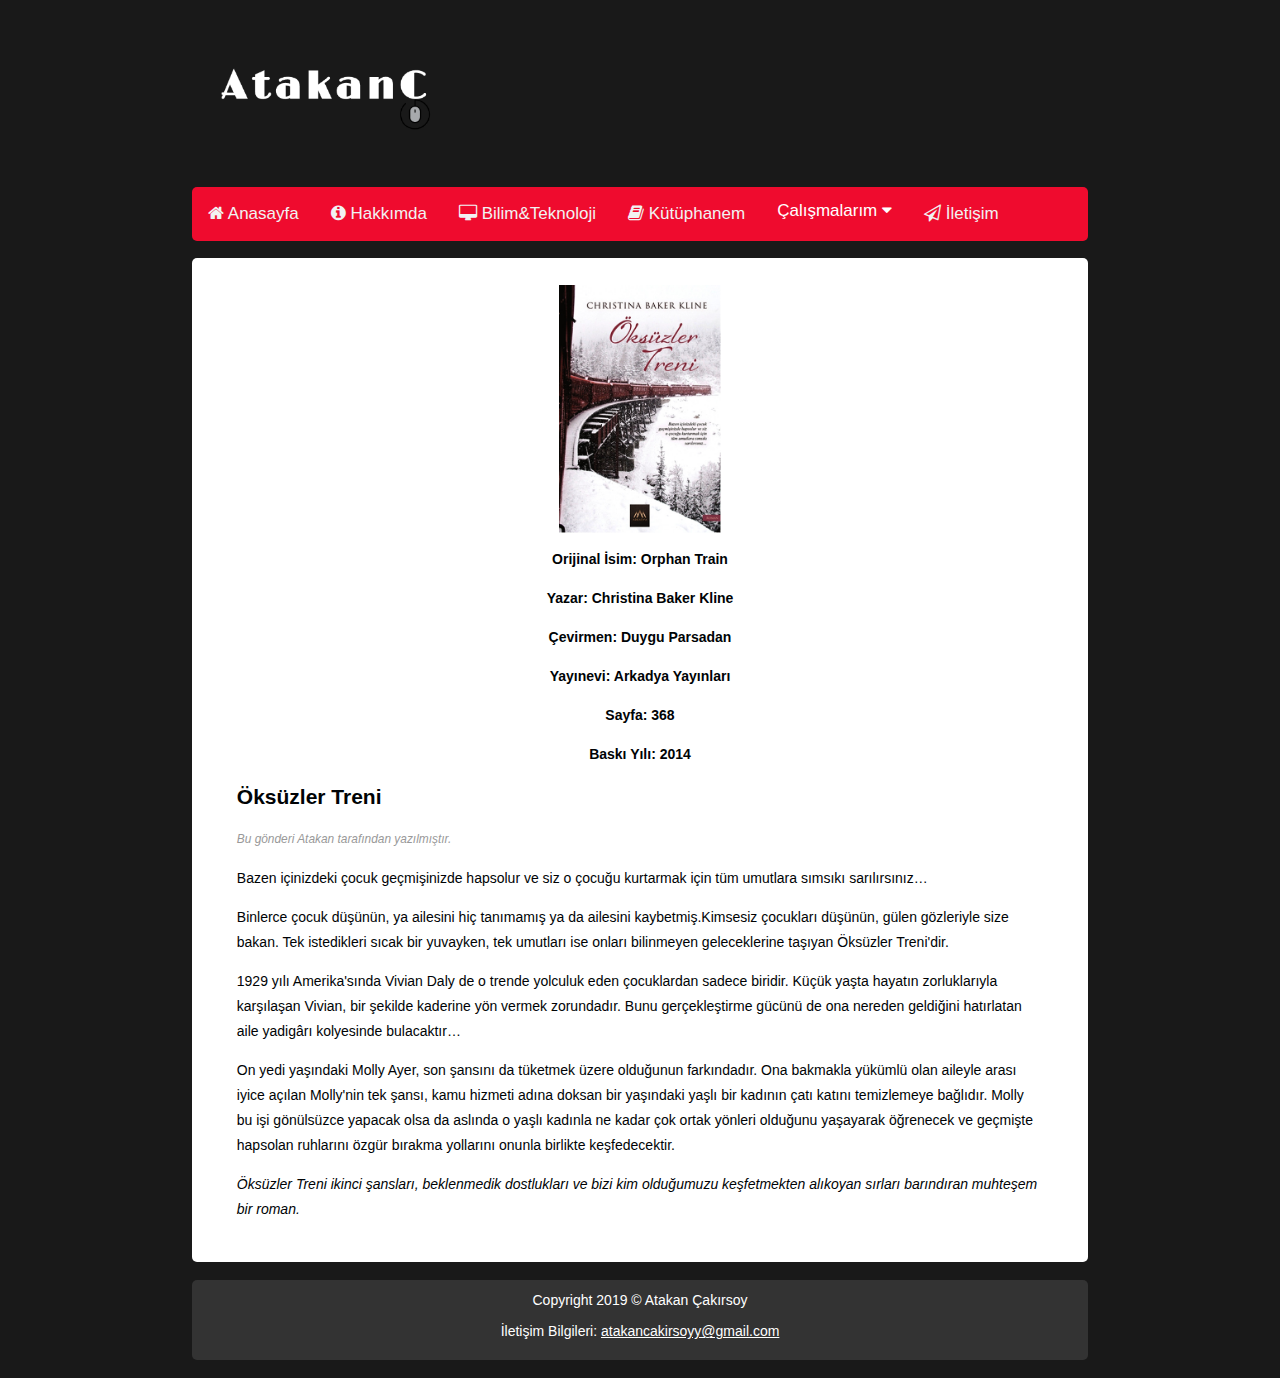
<file: oksuzlertreni.html>
<!--Responsive yapı için alınan kaynak https://www.youtube.com/watch?v=eOG90Q8EfRo-->
<html>

<head>
    <title>Atakan Çakırsoy - Kişisel Sayfam</title>
    <meta charset="utf-8" />
    <link rel="stylesheet" href="style.css" type="text/css" />
    <meta name="viewport" content="width=device-width, initial-scale=1.0">
    <!--Dropdown menü için icon; kaynak: https://www.w3schools.com/howto/howto_js_responsive_navbar_dropdown.asp -->
    <!--Menüde iconları kullanabilmek için eklenen kütüphane-->
    <link rel="stylesheet" href="https://cdnjs.cloudflare.com/ajax/libs/font-awesome/4.7.0/css/font-awesome.min.css">
    <style>
        .kutuphanem-content {
            background-color: #FFF;
            border-radius: 5px;
            -moz-border-radius: 5px;
            -webkit-border-radius: 5px;
            padding: 3% 5%;
            margin-top: 2%;
        }
        
        .kutuphanem-main-content {
            width: 100%;
            float: left;
        }
    </style>
</head>

<body class="body">
    <!-- yukarı tuşu kaynak: https://www.w3schools.com/howto/howto_js_scroll_to_top.asp-->
    <button onclick="topFunction()" id="yukarıButon">Yukarı</button>
    <!--Responsive yapı için alınan kaynak https://www.youtube.com/watch?v=eOG90Q8EfRo-->
    <header class="mainHeader">
        <!--Logo için kaynak: https://logomakr.com/-->
        <img src="img/logo.png" />
        <!--DropDown menü kaynak: https://www.w3schools.com/howto/howto_js_responsive_navbar_dropdown.asp-->
        <!--İconlar için kaynak: https://fontawesome.com/v4.7.0/icons/-->
        <div class="nav" id="navid">
            <a href="index.html">
                <i class="fa fa-home"></i>
                <span>Anasayfa</span>
            </a>
            <a href="hakkimda.html" target="_blank">
                <i class="fa fa-info-circle"></i>
                <span>Hakkımda</span>
            </a>
            <a href="bilimteknoloji.html">
                <i class="fa fa-desktop"></i>
                <span>Bilim&Teknoloji</span>
            </a>
            <a href="kutuphanem.html">
                <i class="fa fa-book"></i>
                <span>Kütüphanem</span>
            </a>
            <div class="dropdown-menu">
                <button class="dropdownbutton">Çalışmalarım
                    <i class="fa fa-caret-down"></i>
                  </button>
                <div class="dropdown-links">
                    <a href="aspnetmvc.html" target="_blank">ASP.NET MVC</a>
                    <a href="reactnative.html" target="_blank">React Native</a>
                    <a href="ionic.html" target="_blank">Ionic</a>
                </div>
            </div>
            <a href="iletisim.html">
                <i class="fa fa-paper-plane-o"></i>
                <span>İletişim</span>
            </a>
            <a href="javascript:void(0);" style="font-size:15px;" class="icon" onclick="forDropdown()">&#9776;</a>
        </div>
    </header>
    <!--Responsive yapı için alınan kaynak https://www.youtube.com/watch?v=eOG90Q8EfRo-->
    <div class="mainContent">
        <div class="kutuphanem-main-content">
            <article class="kutuphanem-content">
                <center><img src="img/oksuzlertreni.jpg" width="20%" alt="Öksüzler Treni" class="kitapresim" /></center>
                <center><b><p>Orijinal İsim: Orphan Train</p>
                <p>Yazar: Christina Baker Kline</p>
                <p>Çevirmen: Duygu Parsadan</p>
                <p>Yayınevi: Arkadya Yayınları</p>
                <p>Sayfa: 368</p>
                <p>Baskı Yılı: 2014</p></b></center>
                <header>
                    <h2>Öksüzler Treni</h2>
                </header>
                <footer>
                    <p class="post-info">Bu gönderi Atakan tarafından yazılmıştır.</p>
                </footer>
                <content>
                    <!--Yazının kaynağı: http://ruyakitaplik.blogspot.com/2016/10/oksuzler-treni-christina-baker-kline.html-->
                    <p>Bazen içinizdeki çocuk geçmişinizde hapsolur ve siz o çocuğu kurtarmak için tüm umutlara sımsıkı sarılırsınız…
                    </p>
                    <p>Binlerce çocuk düşünün, ya ailesini hiç tanımamış ya da ailesini kaybetmiş.Kimsesiz çocukları düşünün, gülen gözleriyle size bakan. Tek istedikleri sıcak bir yuvayken, tek umutları ise onları bilinmeyen geleceklerine taşıyan Öksüzler
                        Treni'dir.
                    </p>
                    <p>1929 yılı Amerika'sında Vivian Daly de o trende yolculuk eden çocuklardan sadece biridir. Küçük yaşta hayatın zorluklarıyla karşılaşan Vivian, bir şekilde kaderine yön vermek zorundadır. Bunu gerçekleştirme gücünü de ona nereden geldiğini
                        hatırlatan aile yadigârı kolyesinde bulacaktır…</p>
                    <p>On yedi yaşındaki Molly Ayer, son şansını da tüketmek üzere olduğunun farkındadır. Ona bakmakla yükümlü olan aileyle arası iyice açılan Molly'nin tek şansı, kamu hizmeti adına doksan bir yaşındaki yaşlı bir kadının çatı katını temizlemeye
                        bağlıdır. Molly bu işi gönülsüzce yapacak olsa da aslında o yaşlı kadınla ne kadar çok ortak yönleri olduğunu yaşayarak öğrenecek ve geçmişte hapsolan ruhlarını özgür bırakma yollarını onunla birlikte keşfedecektir.</p>
                    <p><em>Öksüzler Treni ikinci şansları, beklenmedik dostlukları ve bizi kim olduğumuzu keşfetmekten alıkoyan sırları barındıran muhteşem bir roman.</em></p>
                </content>
            </article>
        </div>
    </div>
    <footer class="mainFooter">
        <center>
            <p>Copyright 2019 &copy; Atakan Çakırsoy</p>
            <p>İletişim Bilgileri: <a href="mailto:atakancakirsoyy@gmail.com">atakancakirsoyy@gmail.com</a></p>
        </center>
    </footer>
    <script>
        //DropDown menü kaynak: https://www.w3schools.com/howto/howto_js_responsive_navbar_dropdown.asp
        function forDropdown() {
            var x = document.getElementById("navid");
            if (x.className === "nav") {
                x.className += " responsive";
            } else {
                x.className = "nav";
            }
        }
        //yukarı tuşu kaynak: https://www.w3schools.com/howto/howto_js_scroll_to_top.asp
        var mybutton = document.getElementById("yukarıButon");

        window.onscroll = function() {
            scrollFunction()
        };
        //yukarı tuşu kaynak: https://www.w3schools.com/howto/howto_js_scroll_to_top.asp
        function scrollFunction() {
            if (document.body.scrollTop > 20 || document.documentElement.scrollTop > 20) {
                mybutton.style.display = "block";
            } else {
                mybutton.style.display = "none";
            }
        }
        //yukarı tuşu kaynak: https://www.w3schools.com/howto/howto_js_scroll_to_top.asp
        function topFunction() {
            document.body.scrollTop = 0;
            document.documentElement.scrollTop = 0;
        }
    </script>
</body>

</html>
</file>
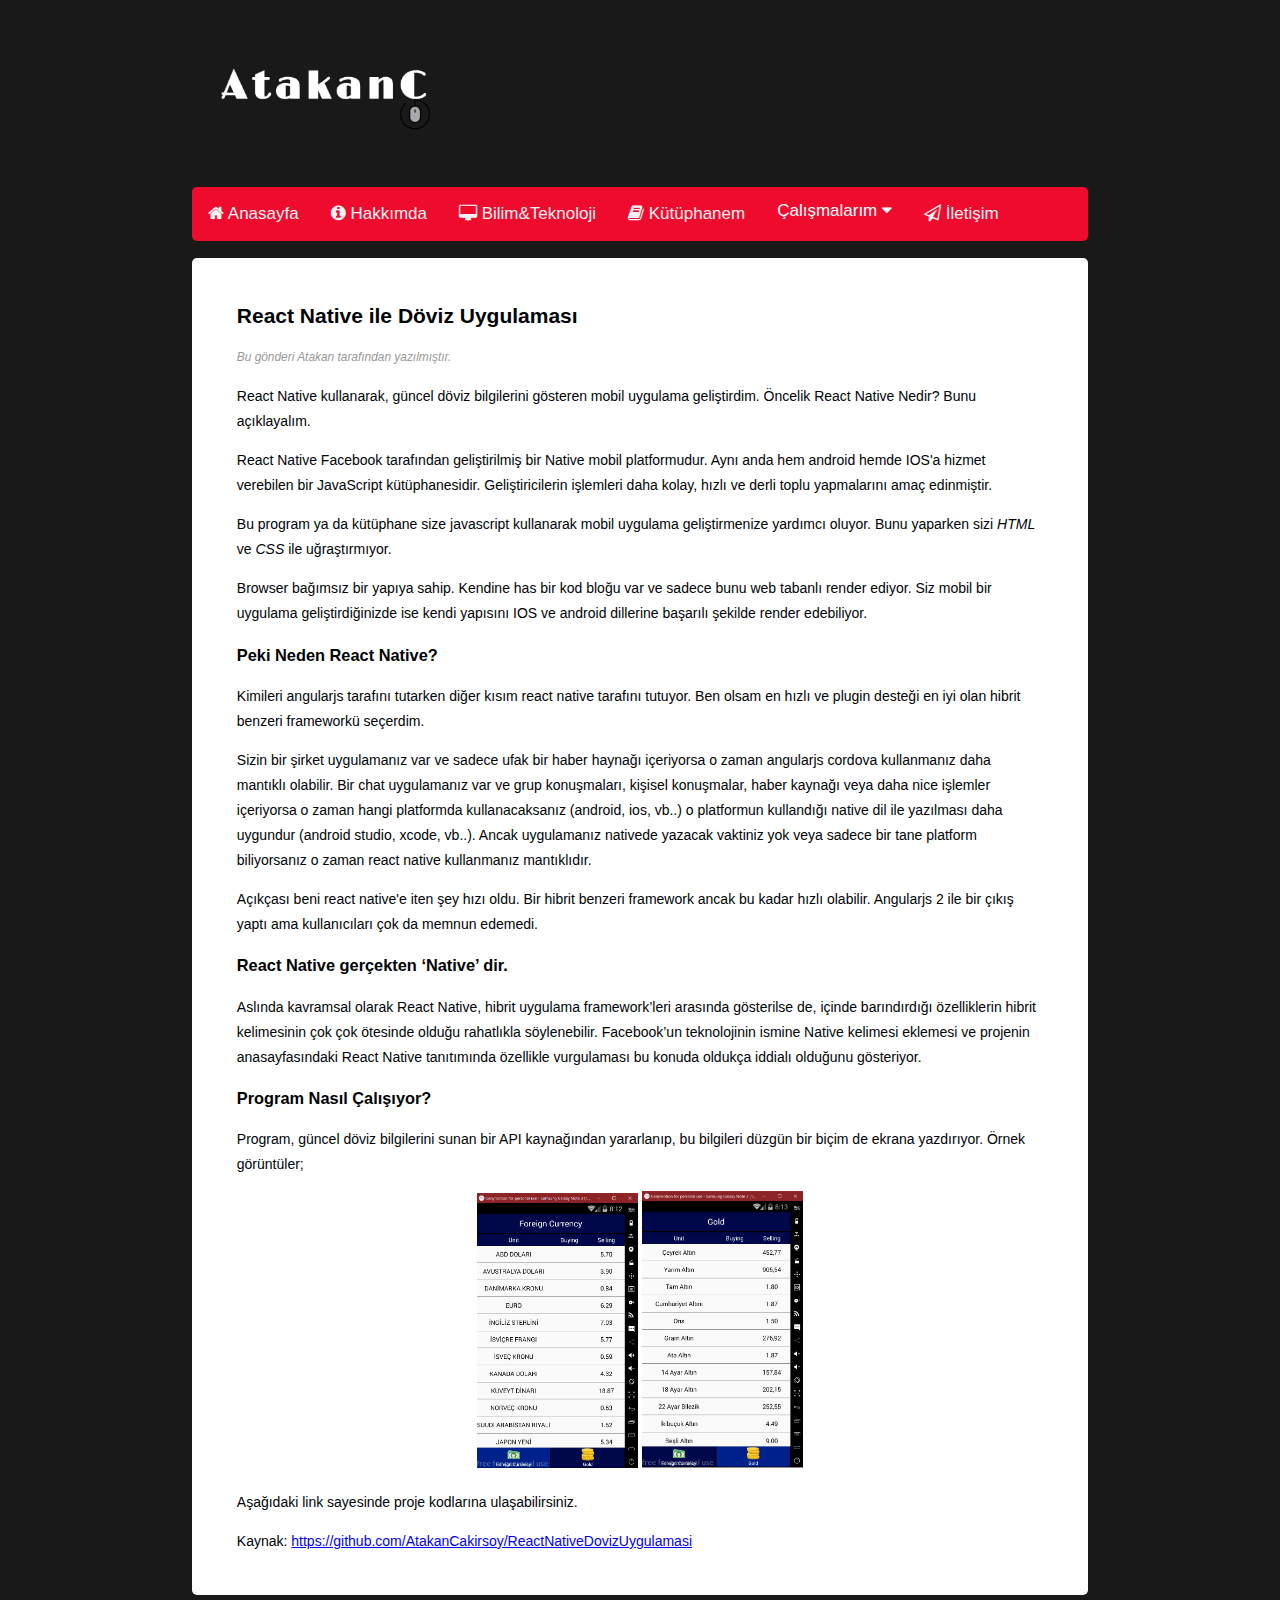
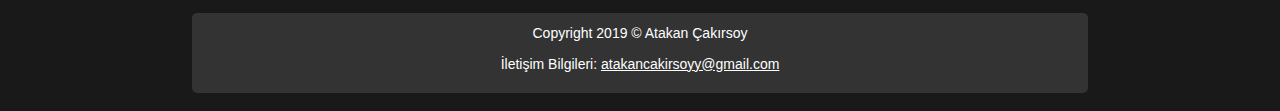
<file: reactnative.html>
<!--Responsive yapı için alınan kaynak https://www.youtube.com/watch?v=eOG90Q8EfRo-->
<html>

<head>
    <title>Atakan Çakırsoy - Kişisel Sayfam</title>
    <meta charset="utf-8" />
    <link rel="stylesheet" href="style.css" type="text/css" />
    <meta name="viewport" content="width=device-width, initial-scale=1.0">
    <!--Dropdown menü için icon; kaynak: https://www.w3schools.com/howto/howto_js_responsive_navbar_dropdown.asp -->
    <!--Menüde iconları kullanabilmek için eklenen kütüphane-->
    <link rel="stylesheet" href="https://cdnjs.cloudflare.com/ajax/libs/font-awesome/4.7.0/css/font-awesome.min.css">
    <style>
        .bilimteknoloji-content {
            background-color: #FFF;
            border-radius: 5px;
            -moz-border-radius: 5px;
            -webkit-border-radius: 5px;
            padding: 3% 5%;
            margin-top: 2%;
        }
        
        .bilimteknoloji-main-content {
            width: 100%;
            float: left;
        }
    </style>
</head>

<body class="body">
    <!-- yukarı tuşu kaynak: https://www.w3schools.com/howto/howto_js_scroll_to_top.asp-->
    <button onclick="topFunction()" id="yukarıButon">Yukarı</button>
    <!--Responsive yapı için alınan kaynak https://www.youtube.com/watch?v=eOG90Q8EfRo-->
    <header class="mainHeader">
        <!--Logo için kaynak: https://logomakr.com/-->
        <img src="img/logo.png" />
        <!--DropDown menü kaynak: https://www.w3schools.com/howto/howto_js_responsive_navbar_dropdown.asp-->
        <!--İconlar için kaynak: https://fontawesome.com/v4.7.0/icons/-->
        <div class="nav" id="navid">
            <a href="index.html">
                <i class="fa fa-home"></i>
                <span>Anasayfa</span>
            </a>
            <a href="hakkimda.html" target="_blank">
                <i class="fa fa-info-circle"></i>
                <span>Hakkımda</span>
            </a>
            <a href="bilimteknoloji.html">
                <i class="fa fa-desktop"></i>
                <span>Bilim&Teknoloji</span>
            </a>
            <a href="kutuphanem.html">
                <i class="fa fa-book"></i>
                <span>Kütüphanem</span>
            </a>
            <div class="dropdown-menu">
                <button class="dropdownbutton">Çalışmalarım
                    <i class="fa fa-caret-down"></i>
                  </button>
                <div class="dropdown-links">
                    <a href="aspnetmvc.html" target="_blank">ASP.NET MVC</a>
                    <a href="reactnative.html" target="_blank">React Native</a>
                    <a href="ionic.html" target="_blank">Ionic</a>
                </div>
            </div>
            <a href="iletisim.html">
                <i class="fa fa-paper-plane-o"></i>
                <span>İletişim</span>
            </a>
            <a href="javascript:void(0);" style="font-size:15px;" class="icon" onclick="forDropdown()">&#9776;</a>
        </div>
    </header>
    <!--Responsive yapı için alınan kaynak https://www.youtube.com/watch?v=eOG90Q8EfRo-->
    <div class="mainContent">
        <div class="bilimteknoloji-main-content">
            <article class="bilimteknoloji-content">
                <header>
                    <h2>React Native ile Döviz Uygulaması</h2>
                </header>
                <footer>
                    <p class="post-info">Bu gönderi Atakan tarafından yazılmıştır.</p>
                </footer>
                <content>
                    <!--Yazının Kaynağı: https://www.vayes.com.tr/tr/blog/react-native-nedir-->
                    <p>React Native kullanarak, güncel döviz bilgilerini gösteren mobil uygulama geliştirdim. Öncelik React Native Nedir? Bunu açıklayalım.
                    </p>
                    <p>React Native Facebook tarafından geliştirilmiş bir Native mobil platformudur. Aynı anda hem android hemde IOS'a hizmet verebilen bir JavaScript kütüphanesidir. Geliştiricilerin işlemleri daha kolay, hızlı ve derli toplu yapmalarını
                        amaç edinmiştir.</p>
                    <p>Bu program ya da kütüphane size javascript kullanarak mobil uygulama geliştirmenize yardımcı oluyor. Bunu yaparken sizi <em>HTML</em> ve <em>CSS</em> ile uğraştırmıyor.</p>
                    <p>Browser bağımsız bir yapıya sahip. Kendine has bir kod bloğu var ve sadece bunu web tabanlı render ediyor. Siz mobil bir uygulama geliştirdiğinizde ise kendi yapısını IOS ve android dillerine başarılı şekilde render edebiliyor.</p>
                    <h3>Peki Neden React Native?</h3>
                    <p>Kimileri angularjs tarafını tutarken diğer kısım react native tarafını tutuyor. Ben olsam en hızlı ve plugin desteği en iyi olan hibrit benzeri frameworkü seçerdim.</p>
                    <p>Sizin bir şirket uygulamanız var ve sadece ufak bir haber haynağı içeriyorsa o zaman angularjs cordova kullanmanız daha mantıklı olabilir. Bir chat uygulamanız var ve grup konuşmaları, kişisel konuşmalar, haber kaynağı veya daha nice
                        işlemler içeriyorsa o zaman hangi platformda kullanacaksanız (android, ios, vb..) o platformun kullandığı native dil ile yazılması daha uygundur (android studio, xcode, vb..). Ancak uygulamanız nativede yazacak vaktiniz yok veya
                        sadece bir tane platform biliyorsanız o zaman react native kullanmanız mantıklıdır.</p>
                    <p>Açıkçası beni react native'e iten şey hızı oldu. Bir hibrit benzeri framework ancak bu kadar hızlı olabilir. Angularjs 2 ile bir çıkış yaptı ama kullanıcıları çok da memnun edemedi.
                    </p>
                    <h3>React Native gerçekten ‘Native’ dir.</h3>
                    <p>Aslında kavramsal olarak React Native, hibrit uygulama framework’leri arasında gösterilse de, içinde barındırdığı özelliklerin hibrit kelimesinin çok çok ötesinde olduğu rahatlıkla söylenebilir. Facebook’un teknolojinin ismine Native
                        kelimesi eklemesi ve projenin anasayfasındaki React Native tanıtımında özellikle vurgulaması bu konuda oldukça iddialı olduğunu gösteriyor.</p>
                    <h3>Program Nasıl Çalışıyor?</h3>
                    <p>Program, güncel döviz bilgilerini sunan bir API kaynağından yararlanıp, bu bilgileri düzgün bir biçim de ekrana yazdırıyor. Örnek görüntüler; </p>
                    <center><img src="img/dövizuygulama1.PNG" width="20%" class="resim" />
                        <img src="img/dövizuygulama2.PNG" width="20%" class="resim" /></center>
                    <p>Aşağıdaki link sayesinde proje kodlarına ulaşabilirsiniz.</p>
                    <p>Kaynak: <a href="https://github.com/AtakanCakirsoy/ReactNativeDovizUygulamasi" target="_blank">https://github.com/AtakanCakirsoy/ReactNativeDovizUygulamasi</a></p>
                </content>
            </article>
        </div>
    </div>
    <footer class="mainFooter">
        <center>
            <p>Copyright 2019 &copy; Atakan Çakırsoy</p>
            <p>İletişim Bilgileri: <a href="mailto:atakancakirsoyy@gmail.com">atakancakirsoyy@gmail.com</a></p>
        </center>
    </footer>
    <script>
        //DropDown menü kaynak: https://www.w3schools.com/howto/howto_js_responsive_navbar_dropdown.asp
        function forDropdown() {
            var x = document.getElementById("navid");
            if (x.className === "nav") {
                x.className += " responsive";
            } else {
                x.className = "nav";
            }
        }
        //yukarı tuşu kaynak: https://www.w3schools.com/howto/howto_js_scroll_to_top.asp
        var mybutton = document.getElementById("yukarıButon");

        window.onscroll = function() {
            scrollFunction()
        };
        //yukarı tuşu kaynak: https://www.w3schools.com/howto/howto_js_scroll_to_top.asp
        function scrollFunction() {
            if (document.body.scrollTop > 20 || document.documentElement.scrollTop > 20) {
                mybutton.style.display = "block";
            } else {
                mybutton.style.display = "none";
            }
        }
        //yukarı tuşu kaynak: https://www.w3schools.com/howto/howto_js_scroll_to_top.asp
        function topFunction() {
            document.body.scrollTop = 0;
            document.documentElement.scrollTop = 0;
        }
    </script>
</body>

</html>
</file>
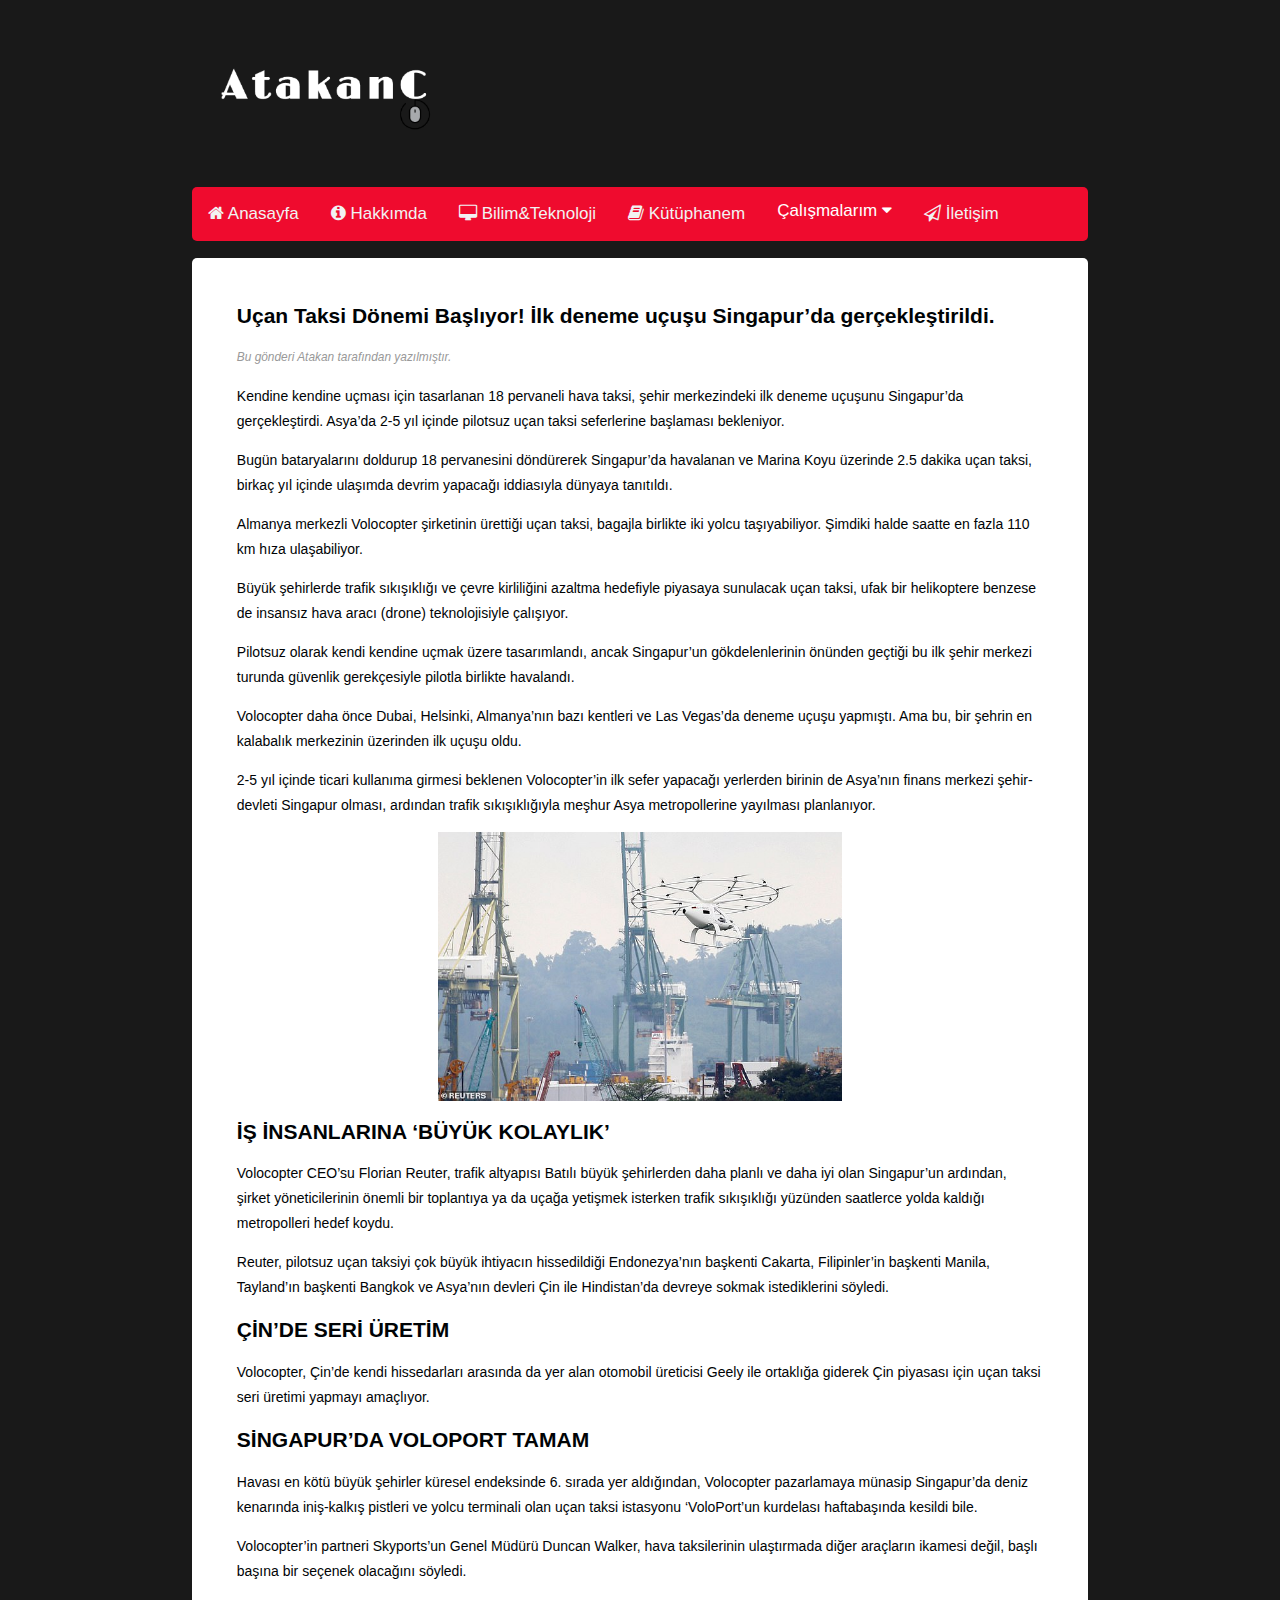
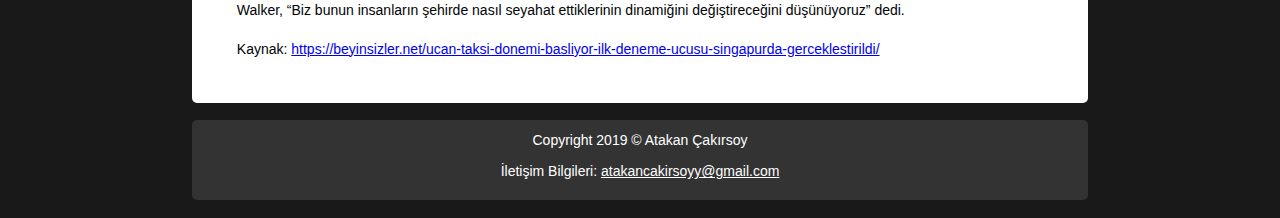
<file: ucantaksi.html>
<!--Responsive yapı için alınan kaynak https://www.youtube.com/watch?v=eOG90Q8EfRo-->
<html>

<head>
    <title>Atakan Çakırsoy - Kişisel Sayfam</title>
    <meta charset="utf-8" />
    <link rel="stylesheet" href="style.css" type="text/css" />
    <meta name="viewport" content="width=device-width, initial-scale=1.0">
    <!--Dropdown menü için icon; kaynak: https://www.w3schools.com/howto/howto_js_responsive_navbar_dropdown.asp -->
    <!--Menüde iconları kullanabilmek için eklenen kütüphane-->
    <link rel="stylesheet" href="https://cdnjs.cloudflare.com/ajax/libs/font-awesome/4.7.0/css/font-awesome.min.css">
    <style>
        .bilimteknoloji-content {
            background-color: #FFF;
            border-radius: 5px;
            -moz-border-radius: 5px;
            -webkit-border-radius: 5px;
            padding: 3% 5%;
            margin-top: 2%;
        }
        
        .bilimteknoloji-main-content {
            width: 100%;
            float: left;
        }
    </style>
</head>

<body class="body">
    <!-- yukarı tuşu kaynak: https://www.w3schools.com/howto/howto_js_scroll_to_top.asp-->
    <button onclick="topFunction()" id="yukarıButon">Yukarı</button>
    <!--Responsive yapı için alınan kaynak https://www.youtube.com/watch?v=eOG90Q8EfRo-->
    <header class="mainHeader">
        <!--Logo için kaynak: https://logomakr.com/-->
        <img src="img/logo.png" />
        <!--DropDown menü kaynak: https://www.w3schools.com/howto/howto_js_responsive_navbar_dropdown.asp-->
        <!--İconlar için kaynak: https://fontawesome.com/v4.7.0/icons/-->
        <div class="nav" id="navid">
            <a href="index.html">
                <i class="fa fa-home"></i>
                <span>Anasayfa</span>
            </a>
            <a href="hakkimda.html" target="_blank">
                <i class="fa fa-info-circle"></i>
                <span>Hakkımda</span>
            </a>
            <a href="bilimteknoloji.html">
                <i class="fa fa-desktop"></i>
                <span>Bilim&Teknoloji</span>
            </a>
            <a href="kutuphanem.html">
                <i class="fa fa-book"></i>
                <span>Kütüphanem</span>
            </a>
            <div class="dropdown-menu">
                <button class="dropdownbutton">Çalışmalarım
                    <i class="fa fa-caret-down"></i>
                  </button>
                <div class="dropdown-links">
                    <a href="aspnetmvc.html" target="_blank">ASP.NET MVC</a>
                    <a href="reactnative.html" target="_blank">React Native</a>
                    <a href="ionic.html" target="_blank">Ionic</a>
                </div>
            </div>
            <a href="iletisim.html">
                <i class="fa fa-paper-plane-o"></i>
                <span>İletişim</span>
            </a>
            <a href="javascript:void(0);" style="font-size:15px;" class="icon" onclick="forDropdown()">&#9776;</a>
        </div>
    </header>
    <!--Responsive yapı için alınan kaynak https://www.youtube.com/watch?v=eOG90Q8EfRo-->
    <div class="mainContent">
        <div class="bilimteknoloji-main-content">
            <article class="bilimteknoloji-content">
                <header>
                    <h2>Uçan Taksi Dönemi Başlıyor! İlk deneme uçuşu Singapur’da gerçekleştirildi.</h2>
                </header>
                <footer>
                    <p class="post-info">Bu gönderi Atakan tarafından yazılmıştır.</p>
                </footer>
                <content>
                    <p>Kendine kendine uçması için tasarlanan 18 pervaneli hava taksi, şehir merkezindeki ilk deneme uçuşunu Singapur’da gerçekleştirdi. Asya’da 2-5 yıl içinde pilotsuz uçan taksi seferlerine başlaması bekleniyor.
                    </p>
                    <p>Bugün bataryalarını doldurup 18 pervanesini döndürerek Singapur’da havalanan ve Marina Koyu üzerinde 2.5 dakika uçan taksi, birkaç yıl içinde ulaşımda devrim yapacağı iddiasıyla dünyaya tanıtıldı.
                    </p>
                    <p>Almanya merkezli Volocopter şirketinin ürettiği uçan taksi, bagajla birlikte iki yolcu taşıyabiliyor. Şimdiki halde saatte en fazla 110 km hıza ulaşabiliyor.</p>
                    <p>Büyük şehirlerde trafik sıkışıklığı ve çevre kirliliğini azaltma hedefiyle piyasaya sunulacak uçan taksi, ufak bir helikoptere benzese de insansız hava aracı (drone) teknolojisiyle çalışıyor.</p>
                    <p>Pilotsuz olarak kendi kendine uçmak üzere tasarımlandı, ancak Singapur’un gökdelenlerinin önünden geçtiği bu ilk şehir merkezi turunda güvenlik gerekçesiyle pilotla birlikte havalandı.</p>
                    <p>Volocopter daha önce Dubai, Helsinki, Almanya’nın bazı kentleri ve Las Vegas’da deneme uçuşu yapmıştı. Ama bu, bir şehrin en kalabalık merkezinin üzerinden ilk uçuşu oldu.</p>
                    <p>2-5 yıl içinde ticari kullanıma girmesi beklenen Volocopter’in ilk sefer yapacağı yerlerden birinin de Asya’nın finans merkezi şehir-devleti Singapur olması, ardından trafik sıkışıklığıyla meşhur Asya metropollerine yayılması planlanıyor.</p>
                    <center><img src="img/ucantaksi2.jpg" width="50%" alt="Uçan Taksi" class="resim" /></center>
                    <h2>İŞ İNSANLARINA ‘BÜYÜK KOLAYLIK’</h2>
                    <p>Volocopter CEO’su Florian Reuter, trafik altyapısı Batılı büyük şehirlerden daha planlı ve daha iyi olan Singapur’un ardından, şirket yöneticilerinin önemli bir toplantıya ya da uçağa yetişmek isterken trafik sıkışıklığı yüzünden saatlerce
                        yolda kaldığı metropolleri hedef koydu.</p>
                    <p>Reuter, pilotsuz uçan taksiyi çok büyük ihtiyacın hissedildiği Endonezya’nın başkenti Cakarta, Filipinler’in başkenti Manila, Tayland’ın başkenti Bangkok ve Asya’nın devleri Çin ile Hindistan’da devreye sokmak istediklerini söyledi.</p>
                    <h2>ÇİN’DE SERİ ÜRETİM</h2>
                    <p>Volocopter, Çin’de kendi hissedarları arasında da yer alan otomobil üreticisi Geely ile ortaklığa giderek Çin piyasası için uçan taksi seri üretimi yapmayı amaçlıyor.</p>
                    <h2>SİNGAPUR’DA VOLOPORT TAMAM</h2>
                    <p>Havası en kötü büyük şehirler küresel endeksinde 6. sırada yer aldığından, Volocopter pazarlamaya münasip Singapur’da deniz kenarında iniş-kalkış pistleri ve yolcu terminali olan uçan taksi istasyonu ‘VoloPort’un kurdelası haftabaşında
                        kesildi bile.</p>
                    <p>Volocopter’in partneri Skyports’un Genel Müdürü Duncan Walker, hava taksilerinin ulaştırmada diğer araçların ikamesi değil, başlı başına bir seçenek olacağını söyledi.</p>
                    <p>Walker, “Biz bunun insanların şehirde nasıl seyahat ettiklerinin dinamiğini değiştireceğini düşünüyoruz” dedi.</p>
                    <p>Kaynak: <a href="https://beyinsizler.net/ucan-taksi-donemi-basliyor-ilk-deneme-ucusu-singapurda-gerceklestirildi/" target="_blank">https://beyinsizler.net/ucan-taksi-donemi-basliyor-ilk-deneme-ucusu-singapurda-gerceklestirildi/</a></p>
                </content>
            </article>
        </div>
    </div>
    <footer class="mainFooter">
        <center>
            <p>Copyright 2019 &copy; Atakan Çakırsoy</p>
            <p>İletişim Bilgileri: <a href="mailto:atakancakirsoyy@gmail.com">atakancakirsoyy@gmail.com</a></p>
        </center>
    </footer>
    <script>
        //DropDown menü kaynak: https://www.w3schools.com/howto/howto_js_responsive_navbar_dropdown.asp
        function forDropdown() {
            var x = document.getElementById("navid");
            if (x.className === "nav") {
                x.className += " responsive";
            } else {
                x.className = "nav";
            }
        }
        //yukarı tuşu kaynak: https://www.w3schools.com/howto/howto_js_scroll_to_top.asp
        var mybutton = document.getElementById("yukarıButon");

        window.onscroll = function() {
            scrollFunction()
        };
        //yukarı tuşu kaynak: https://www.w3schools.com/howto/howto_js_scroll_to_top.asp
        function scrollFunction() {
            if (document.body.scrollTop > 20 || document.documentElement.scrollTop > 20) {
                mybutton.style.display = "block";
            } else {
                mybutton.style.display = "none";
            }
        }
        //yukarı tuşu kaynak: https://www.w3schools.com/howto/howto_js_scroll_to_top.asp
        function topFunction() {
            document.body.scrollTop = 0;
            document.documentElement.scrollTop = 0;
        }
    </script>
</body>

</html>
</file>
<file: style.css>
/* Responsive yapı için alınan kaynak: https://www.youtube.com/watch?v=eOG90Q8EfRo*/
  
  body {
      background-color: #191919;
      color: #000305;
      font-size: 87.5%;
      font-family: Arial, Helvetica, sans-serif;
      line-height: 1.5;
      text-align: left;
  }
  /* Responsive yapı için alınan kaynak: https://www.youtube.com/watch?v=eOG90Q8EfRo*/
  
  .body {
      margin: 0 auto;
      width: 70%;
      clear: both;
  }
  /* Responsive yapı için alınan kaynak: https://www.youtube.com/watch?v=eOG90Q8EfRo*/
  
  .mainHeader img {
      width: 30%;
      height: auto;
      margin: 2% 0;
  }
  /*Menü ile ilgili css*/
  /*Menü kaynak: https://www.w3schools.com/howto/howto_js_responsive_navbar_dropdown.asp*/
  
  .nav {
      overflow: hidden;
      background-color: #ef0b2e;
      border-radius: 5px;
      -moz-border-radius: 5px;
      -webkit-border-radius: 5px;
  }
  /*Menü kaynak: https://www.w3schools.com/howto/howto_js_responsive_navbar_dropdown.asp*/
  
  .nav a {
      float: left;
      display: block;
      color: #f2f2f2;
      text-align: center;
      padding: 14px 16px;
      text-decoration: none;
      font-size: 17px;
      border-radius: 5px;
      -moz-border-radius: 5px;
      -webkit-border-radius: 5px;
  }
  /*Menü kaynak: https://www.w3schools.com/howto/howto_js_responsive_navbar_dropdown.asp*/
  
  .nav .icon {
      display: none;
  }
  /*Menü kaynak: https://www.w3schools.com/howto/howto_js_responsive_navbar_dropdown.asp*/
  
  .dropdown-menu {
      float: left;
      overflow: hidden;
  }
  /*Menü kaynak: https://www.w3schools.com/howto/howto_js_responsive_navbar_dropdown.asp*/
  
  .dropdown-menu .dropdownbutton {
      font-size: 17px;
      border: none;
      outline: none;
      color: white;
      padding: 14px 16px;
      background-color: inherit;
      font-family: inherit;
      margin: 0;
  }
  /*Menü kaynak: https://www.w3schools.com/howto/howto_js_responsive_navbar_dropdown.asp*/
  
  .dropdown-links {
      display: none;
      position: absolute;
      background-color: #333;
      min-width: 160px;
      box-shadow: 0px 8px 16px 0px rgba(0, 0, 0, 0.2);
      z-index: 1;
      border-radius: 5px;
      -moz-border-radius: 5px;
      -webkit-border-radius: 5px;
  }
  /*Menü kaynak: https://www.w3schools.com/howto/howto_js_responsive_navbar_dropdown.asp*/
  
  .dropdown-links a {
      float: none;
      color: white;
      padding: 12px 16px;
      text-decoration: none;
      display: block;
      text-align: left;
      border-radius: 5px;
      -moz-border-radius: 5px;
      -webkit-border-radius: 5px;
  }
  /*Menü kaynak: https://www.w3schools.com/howto/howto_js_responsive_navbar_dropdown.asp*/
  
  .nav a:hover,
  .dropdown-menu:hover .dropdownbutton {
      background-color: #666;
      color: white;
  }
  /*Menü kaynak: https://www.w3schools.com/howto/howto_js_responsive_navbar_dropdown.asp*/
  
  .dropdown-links a:hover {
      background-color: #666;
      color: white;
  }
  /*Menü kaynak: https://www.w3schools.com/howto/howto_js_responsive_navbar_dropdown.asp*/
  
  .dropdown-menu:hover .dropdown-links {
      display: block;
  }
  /*Ana yapı ile ilgili css*/
  /* Responsive yapı için alınan kaynak: https://www.youtube.com/watch?v=eOG90Q8EfRo*/
  
  .mainContent {
      line-height: 25px;
      border-radius: 5px;
      -moz-border-radius: 5px;
      -webkit-border-radius: 5px;
  }
  /* Responsive yapı için alınan kaynak: https://www.youtube.com/watch?v=eOG90Q8EfRo*/
  
  .content {
      width: 70%;
      float: left;
  }
  /* Responsive yapı için alınan kaynak: https://www.youtube.com/watch?v=eOG90Q8EfRo*/
  
  .topcontent {
      background-color: #FFF;
      border-radius: 5px;
      -moz-border-radius: 5px;
      -webkit-border-radius: 5px;
      padding: 3% 5%;
      margin-top: 2%;
  }
  /* Responsive yapı için alınan kaynak: https://www.youtube.com/watch?v=eOG90Q8EfRo*/
  
  .bottomcontent {
      background-color: #FFF;
      border-radius: 5px;
      -moz-border-radius: 5px;
      -webkit-border-radius: 5px;
      padding: 3% 5%;
      margin-top: 2%;
  }
  /* Responsive yapı için alınan kaynak: https://www.youtube.com/watch?v=eOG90Q8EfRo*/
  
  .post-info {
      font-style: italic;
      color: #999;
      font-size: 85%;
  }
  /* Responsive yapı için alınan kaynak: https://www.youtube.com/watch?v=eOG90Q8EfRo*/
  
  .top-sidebar {
      width: 21%;
      float: left;
      background-color: #FFF;
      border-radius: 5px;
      -moz-border-radius: 5px;
      -webkit-border-radius: 5px;
      margin: 2% 0 2% 3%;
      padding: 2% 3%;
      height: 170px;
      overflow: auto;
  }
  /* Responsive yapı için alınan kaynak: https://www.youtube.com/watch?v=eOG90Q8EfRo*/
  
  .middle-sidebar {
      width: 21%;
      float: left;
      background-color: #FFF;
      border-radius: 5px;
      -moz-border-radius: 5px;
      -webkit-border-radius: 5px;
      margin-left: 3%;
      margin-bottom: 2%;
      padding: 2% 3%;
      height: 170px;
      overflow: auto;
  }
  /* Responsive yapı için alınan kaynak: https://www.youtube.com/watch?v=eOG90Q8EfRo*/
  
  .bottom-sidebar {
      width: 21%;
      float: right;
      background-color: #FFF;
      border-radius: 5px;
      -moz-border-radius: 5px;
      -webkit-border-radius: 5px;
      margin-left: 3%;
      margin-bottom: 2%;
      padding: 2% 3%;
  }
  /* Responsive yapı için alınan kaynak: https://www.youtube.com/watch?v=eOG90Q8EfRo*/
  
  .mainFooter {
      width: 100%;
      height: 80px;
      float: left;
      border-radius: 5px;
      -moz-border-radius: 5px;
      -webkit-border-radius: 5px;
      background-color: #333;
      margin: 2% 0;
  }
  /* Responsive yapı için alınan kaynak: https://www.youtube.com/watch?v=eOG90Q8EfRo*/
  
  .mainFooter p {
      width: 92%;
      margin: 10px auto;
      color: #FFF;
  }
  
  .mainFooter a {
      color: white;
  }
  /*İletişim ile ilgili css*/
  /*Responsive form için kaynak https://www.w3schools.com/howto/tryit.asp?filename=tryhow_css_responsive_form*/
  
  .contact {
      border-radius: 5px;
      background-color: white;
      padding: 20px;
      margin-top: 2%;
  }
  /*Responsive form için kaynak https://www.w3schools.com/howto/tryit.asp?filename=tryhow_css_responsive_form*/
  
  .col1 {
      float: left;
      width: 25%;
      margin-top: 5px;
  }
  /*Responsive form için kaynak https://www.w3schools.com/howto/tryit.asp?filename=tryhow_css_responsive_form*/
  
  .col3 {
      float: left;
      width: 75%;
      margin-top: 5px;
  }
  /*Responsive form için kaynak https://www.w3schools.com/howto/tryit.asp?filename=tryhow_css_responsive_form*/
  
  input[type=text],
  input[type=email],
  input[type=tel],
  input[type=date],
  select,
  textarea {
      width: 100%;
      border-radius: 5px;
      padding: 14px;
      border: 1px;
      border-style: solid;
      border-color: #999;
  }
  /*Responsive form için kaynak https://www.w3schools.com/howto/tryit.asp?filename=tryhow_css_responsive_form*/
  
  label {
      padding: 7px;
      display: inline-block;
      font-family: Arial, Helvetica, sans-serif;
  }
  /*Responsive form için kaynak https://www.w3schools.com/howto/tryit.asp?filename=tryhow_css_responsive_form*/
  
  input[type=submit] {
      float: right;
      border-radius: 5px;
      background-color: #ef0b2e;
      color: white;
      padding: 10px 20px;
      border: none;
      margin-top: 5px;
  }
  /*Responsive form için kaynak https://www.w3schools.com/howto/tryit.asp?filename=tryhow_css_responsive_form*/
  
  input[type=submit]:hover {
      background-color: #ef0b2e;
  }
  /*Responsive form için kaynak https://www.w3schools.com/howto/tryit.asp?filename=tryhow_css_responsive_form*/
  
  .row:after {
      content: "";
      display: table;
      clear: both;
  }
  
  .anasayfah2 {
      border-bottom-style: solid;
      border-width: 2px;
  }
  /*yukarı tuşu kaynak: https://www.w3schools.com/howto/howto_js_scroll_to_top.asp*/
  
  #yukarıButon {
      display: none;
      position: fixed;
      bottom: 20px;
      right: 30px;
      z-index: 99;
      font-size: 18px;
      border: none;
      outline: none;
      background-color: #ef0b2e;
      color: white;
      cursor: pointer;
      padding: 15px;
      border-radius: 4px;
  }
  /*yukarı tuşu kaynak: https://www.w3schools.com/howto/howto_js_scroll_to_top.asp*/
  
  #yukarıButon:hover {
      background-color: #555;
  }
  /* Responsive yapı için alınan kaynak: https://www.youtube.com/watch?v=eOG90Q8EfRo*/
  
  @media screen and ( min-width: 150px) and ( max-width: 800px) {
      .body {
          width: 90%;
          font-size: 95%;
      }
      /* Responsive yapı için alınan kaynak: https://www.youtube.com/watch?v=eOG90Q8EfRo*/
      .mainHeader img {
          width: 100%;
      }
      /* Responsive yapı için alınan kaynak: https://www.youtube.com/watch?v=eOG90Q8EfRo*/
      .content {
          width: 100%;
          float: left;
          margin-top: 2%;
      }
      /* Responsive yapı için alınan kaynak: https://www.youtube.com/watch?v=eOG90Q8EfRo*/
      .post-info {
          display: none;
      }
      /* Responsive yapı için alınan kaynak: https://www.youtube.com/watch?v=eOG90Q8EfRo*/
      .topcontent {
          background-color: #FFF;
          border-radius: 5px;
          -moz-border-radius: 5px;
          -webkit-border-radius: 5px;
          padding: 3% 5%;
          margin-top: 2%;
          margin-bottom: 4%;
      }
      /* Responsive yapı için alınan kaynak: https://www.youtube.com/watch?v=eOG90Q8EfRo*/
      .bottomcontent {
          margin-top: 3%;
      }
      /* Responsive yapı için alınan kaynak: https://www.youtube.com/watch?v=eOG90Q8EfRo*/
      .top-sidebar {
          width: 94%;
          margin: 2% 0 2% 0;
          padding: 2% 3%;
      }
      /* Responsive yapı için alınan kaynak: https://www.youtube.com/watch?v=eOG90Q8EfRo*/
      .middle-sidebar {
          width: 94%;
          margin: 2% 0 2% 0;
          padding: 2% 3%;
      }
      /* Responsive yapı için alınan kaynak: https://www.youtube.com/watch?v=eOG90Q8EfRo*/
      .bottom-sidebar {
          width: 94%;
          margin: 2% 0 2% 0;
          padding: 2% 3%;
      }
      /* Responsive yapı için alınan kaynak: https://www.youtube.com/watch?v=eOG90Q8EfRo*/
      .mainFooter {
          height: 100px;
      }
      /* Responsive yapı için alınan kaynak: https://www.youtube.com/watch?v=eOG90Q8EfRo*/
      .resim {
          width: 100%;
      }
      /* Responsive yapı için alınan kaynak: https://www.youtube.com/watch?v=eOG90Q8EfRo*/
      .kitapresim {
          width: 50%;
      }
      /*Responsive video için kaynak: https://www.w3schools.com/css/css_rwd_videos.asp*/
      video {
          width: 100%;
          height: auto;
      }
      a {
          word-wrap: break-word;
      }
  }
  /*Menü kaynak: https://www.w3schools.com/howto/howto_js_responsive_navbar_dropdown.asp*/
  
  @media screen and (max-width: 1200px) {
      .nav a:not(:first-child),
      .dropdown-menu .dropdownbutton {
          display: none;
      }
      .nav a.icon {
          float: right;
          display: block;
          color: white;
      }
  }
  /*Menü kaynak: https://www.w3schools.com/howto/howto_js_responsive_navbar_dropdown.asp*/
  
  @media screen and (max-width: 1200px) {
      .nav.responsive {
          position: relative;
      }
      .nav.responsive .icon {
          position: absolute;
          right: 0;
          top: 0;
      }
      .nav.responsive a {
          float: none;
          display: block;
          text-align: left;
      }
      .nav.responsive .dropdown-menu {
          float: none;
      }
      .nav.responsive .dropdown-links {
          position: relative;
      }
      .nav.responsive .dropdown-menu .dropdownbutton {
          display: block;
          width: 100%;
          text-align: left;
      }
      /*Responsive form için kaynak https://www.w3schools.com/howto/tryit.asp?filename=tryhow_css_responsive_form*/
      .col1,
      .col3,
      input[type=submit],
      input[type=email] {
          width: 100%;
          margin-top: 0;
      }
  }
  
  @media screen and ( min-width: 800px) and ( max-width: 1400px) {
      video {
          width: 100%;
          height: auto;
      }
  }
</file>
